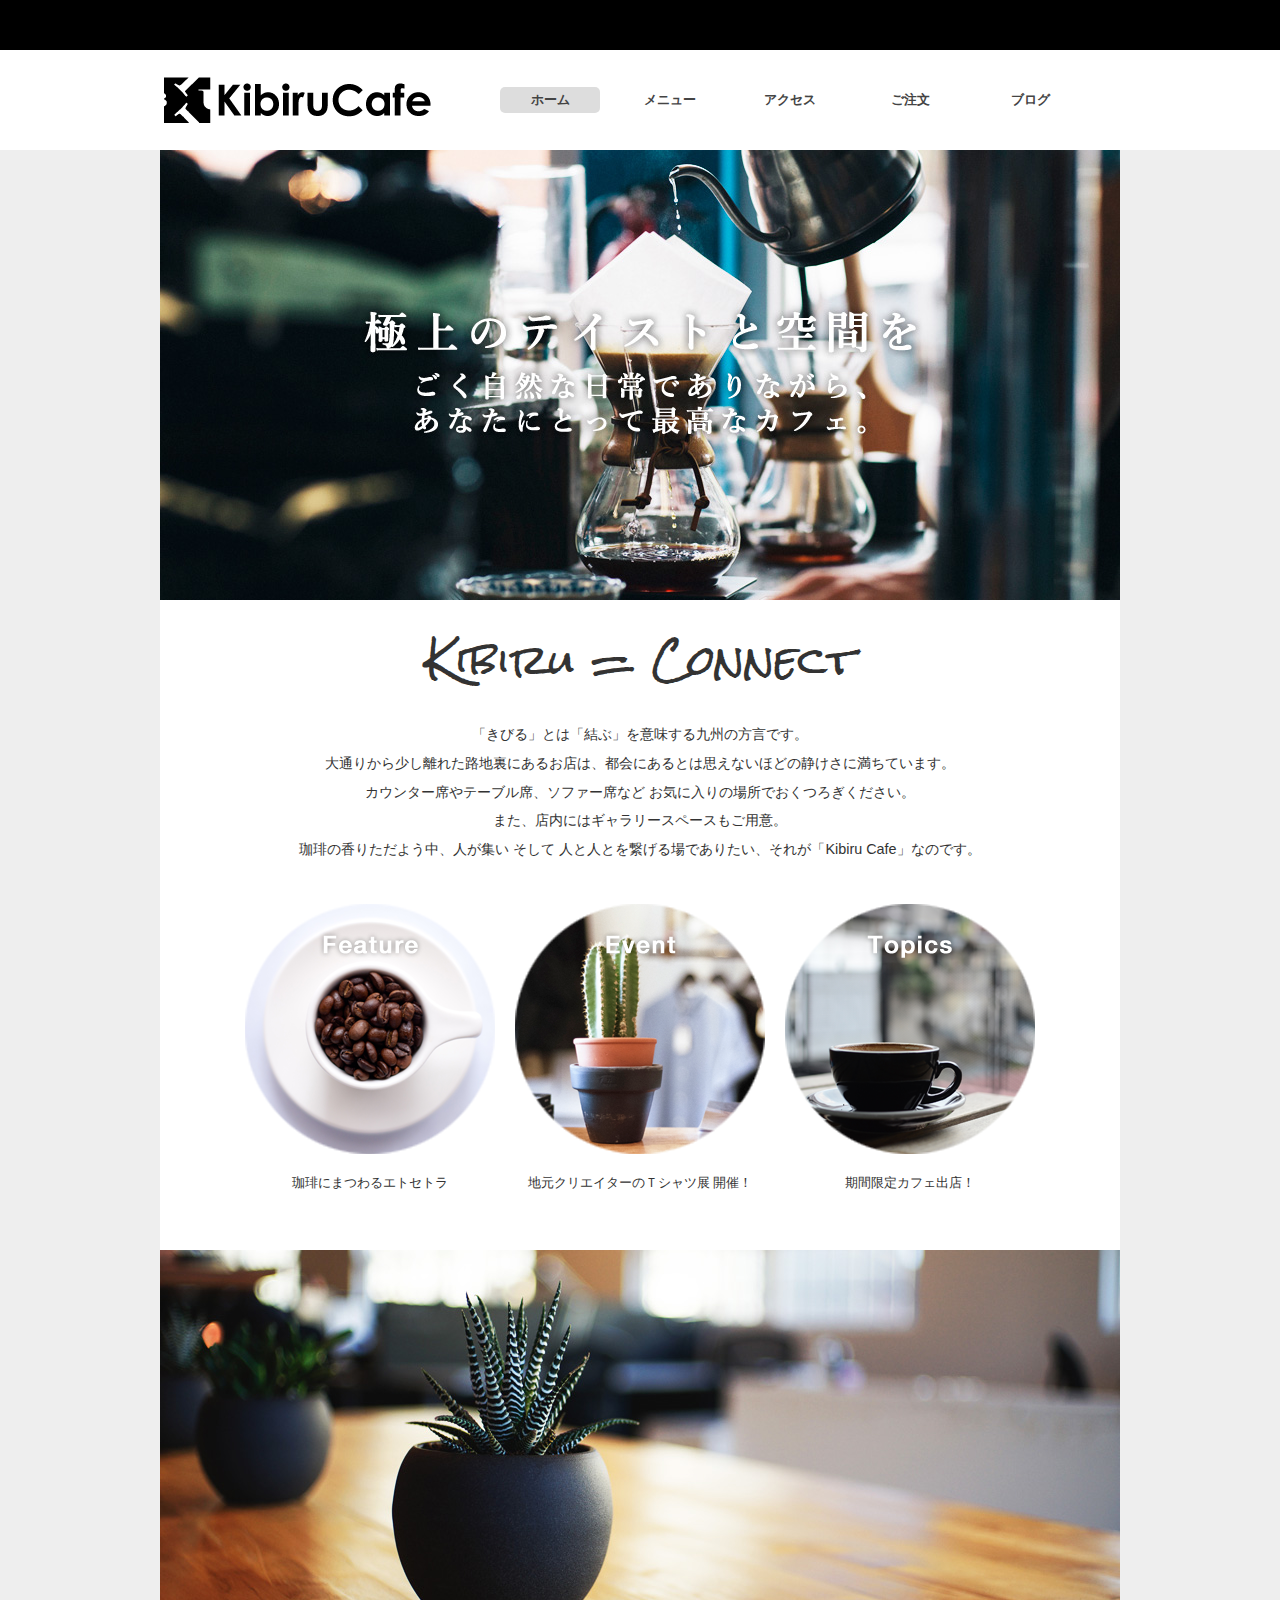
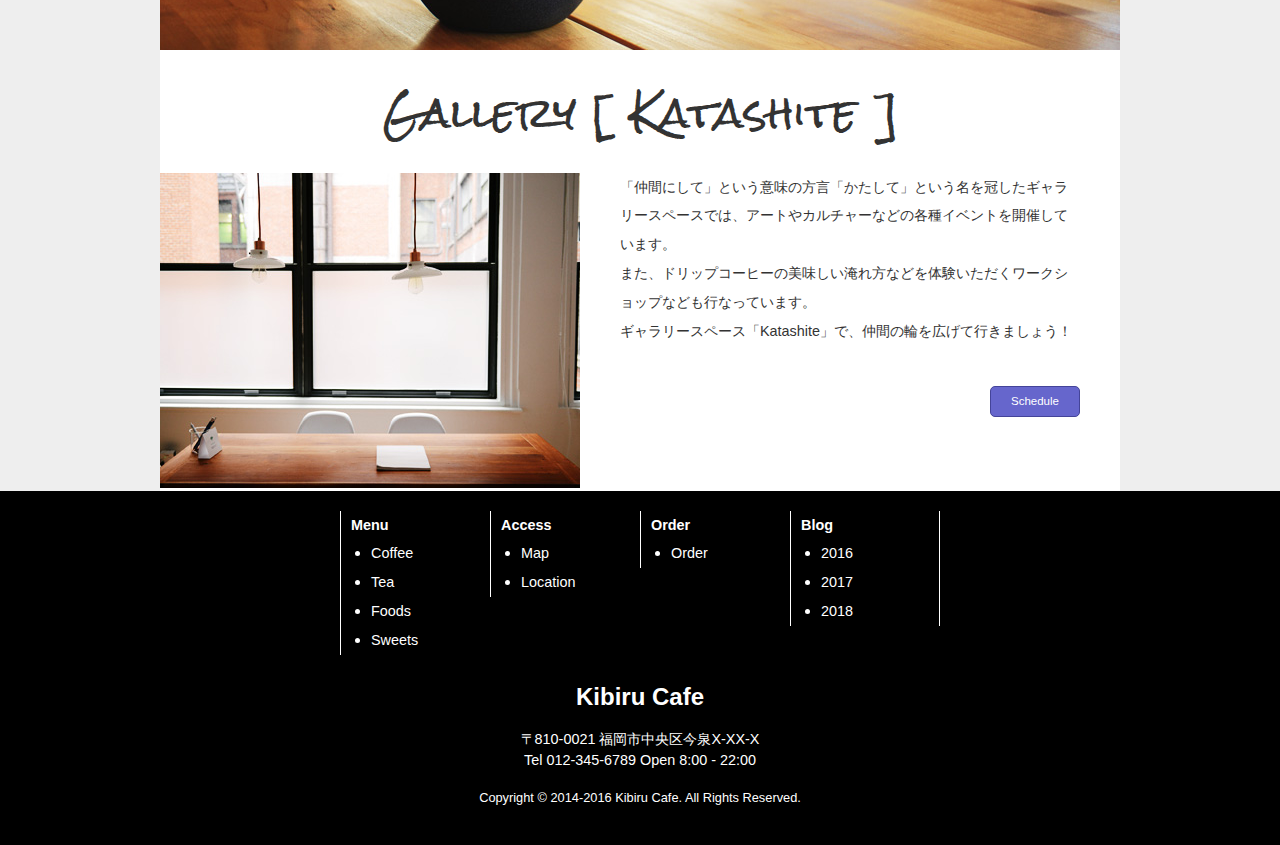
<file: EMMET/index.html>
<!DOCTYPE html>
<html lang="ja">
<head>
    <meta charset="UTF-8">
    <meta name="description" content="珈琲の香りただよう中、人が集い そして 人と人とを繋げる場である「Kibiru Cafe」のWebサイトです。">
    <meta name="viewport" content="width=device-width, initial-scale=1.0">
    <meta name="keywords" content="Kibiru Cafe,キビル・カフェ,サードウェーブ,ギャラリースペース">
    <meta http-equiv="X-UA-Compatible" content="ie=edge">
    <title>Kibiru Cafe</title>
    <link rel="stylesheet" href="Emmet_sozai_data/htdocs_start/css/reset.css">
    <link rel="stylesheet" href="Emmet_sozai_data/htdocs_start/css/style.css">
    <link rel="stylesheet" href="https://fonts.googleapis.com/css?family=Rock+Salt">
</head>
<body>
    <header>
        <!-- サイトタイトル -->
        <div id="headerWrap" class="clearfix">
            <h1><img src="Emmet_sozai_data/htdocs_start/img/logo.png" width="280" height="70" alt="Kibiru Cafe"></h1>
            <!-- サイトタイトル/end -->
    
            <nav>
                <!-- グローバルナビゲーション -->
                <ul id="gNav">
                    <li><a href="#" class="current">ホーム</a></li>
                    <li><a href="#">メニュー</a></li>
                    <li><a href="#">アクセス</a></li>
                    <li><a href="#">ご注文</a></li>
                    <li><a href="#">ブログ</a></li>
                </ul>
                <!-- グローバルナビゲーション/end -->
            </nav>
        </div>

    </header>

    <dib id="billboard">
            <!-- メインイメージ -->
            <p id="mainImg"><img src="Emmet_sozai_data/htdocs_start/img/photo01.jpg" width="960" height="450" alt="極上のテイストと空間を ごく自然な日常でありながら、あなたにとって最高なカフェ。"><p/>  
            <!-- メインイメージ/end -->

        <div id="contents">
            <h2>Kibiru = Connect</h2>
                <!-- welcomeメッセージ -->
                <div id="message">
                    <p>「きびる」とは「結ぶ」を意味する九州の方言です。</p>
                    <p>大通りから少し離れた路地裏にあるお店は、都会にあるとは思えないほどの静けさに満ちています。</p>
                    <p>カウンター席やテーブル席、ソファー席など お気に入りの場所でおくつろぎください。</p>
                    <p>また、店内にはギャラリースペースもご用意。</p>
                    <p>珈琲の香りただよう中、人が集い そして 人と人とを繋げる場でありたい、それが「Kibiru Cafe」なのです。</p>
                </div>
                <!-- welcomeメッセージ/end -->

                <!-- レコメンドコンテンツ -->
                <div id="recomend" class="clearfix">
                    <div class="recommendBox mRight20">
                        <h3><a href="#"><img src="Emmet_sozai_data/htdocs_start/img/photo04.png" width="250" height="250" alt="Feature"></a></h3>
                        <p>珈琲にまつわるエトセトラ</p>
                    </div>
                    <div class="recommendBox mRight20">
                        <h3><a href="#"><img src="Emmet_sozai_data/htdocs_start/img/photo05.png" widht="250" height="250" alt="Event"></a></h3>
                        <p>地元クリエイターのＴシャツ展 開催！</p>
                    </div>
                    <div class="recommendBox">
                        <h3><a href="#"><img src="Emmet_sozai_data/htdocs_start/img/photo06.png" width="250" height="250" alt="Topics"></a></h3>
                        <p>期間限定カフェ出店！</p>
                    </div>
                </div>
                <!-- レコメンドコンテンツ/end -->

                <p id="cafeImg"><img src="Emmet_sozai_data/htdocs_start/img/photo07.jpg" widht="960" height="400" alt="Kibiru Cafeの店内イメージ"></p>

                <!-- ギャラリーベース -->
                
                <h2>Gallery &#91; Katashite &#93;</h2>
                    <p id="galleryImg"><img src="Emmet_sozai_data/htdocs_start/img/photo08.jpg" width="420" height="315" alt="Gallery katashiteのイメージ"></p>
                <div id="galleryData" class="clearfix">
                    <p>「仲間にして」という意味の方言「かたして」という名を冠したギャラリースペースでは、アートやカルチャーなどの各種イベントを開催しています。</p>
                    <p>また、ドリップコーヒーの美味しい淹れ方などを体験いただくワークショップなども行なっています。</p>
                    <p>ギャラリースペース「Katashite」で、仲間の輪を広げて行きましょう！</p>
                    <p id="sBtn"><a href="#">Schedule</a></p>
                </div>
                
                <!-- ギャラリーベース/end   -->

                
            </div>
            
        </dib>
        
        <footer>
            <!-- サイトマップ -->
            <ul id="sitemap" class="clearfix">
                <li id="list01">
                    <dl>
                        <dt>Menu</dt>
                            <dd>
                                <ul class="sublist">
                                    <li><a href="#">Coffee</a></li>
                                    <li><a href="#">Tea</a></li>
                                    <li><a href="#">Foods</a></li>
                                    <li><a href="#">Sweets</a></li>
                                </ul>
                            </dd>
                    </dl>
                </li>
                <li id="list02">
                    <dl>
                        <dt>Access</dt>
                            <dd>
                                <ul class="sublist">
                                    <li><a href="#">Map</a></li>
                                    <li><a href="#">Location</a></li>
                                </ul>
                            </dd>
                    </dl>
                </li>
                <li id="list03">
                    <dl>
                        <dt>Order</dt>
                            <dd>
                                <ul class="sublist">
                                    <li><a href="#">Order</a></li>
                                </ul>
                            </dd>
                    </dl>
                </li>
                <li id="list04">
                    <dl>
                        <dt>Blog</dt>
                            <dd>
                                <ul class="sublist">
                                    <li><a href="#">2016</a></li>
                                    <li><a href="#">2017</a></li>
                                    <li><a href="#">2018</a></li>
                                </ul>
                            </dd>
                    </dl>
                </li>
            </ul>
            <!-- サイトマップ/end -->

            <!-- 店舗情報 -->
            <h4>Kibiru Cafe</h4>
            
            <p id="add">〒810-0021 福岡市中央区今泉X-XX-X <br>
                Tel 012-345-6789 Open 8:00 - 22:00</p>
            <!-- 店舗情報/end -->
            
            <!-- コピーライト -->
            <p id="copyright"><small>Copyright &#169 2014-2016 Kibiru Cafe. All Rights Reserved.</small></p>
            <!-- コピーライト/end -->
        </footer>
</body>
</html>
</file>
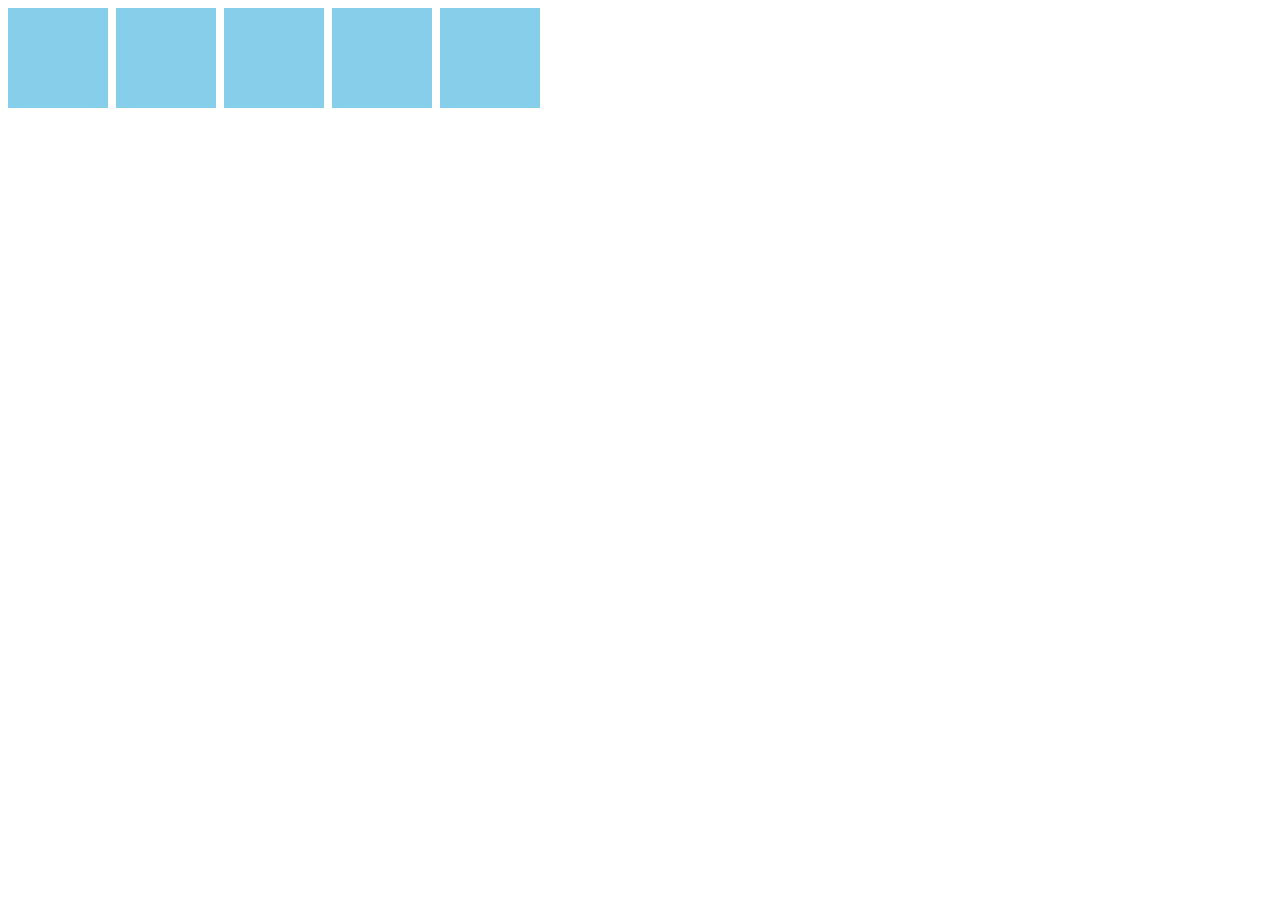
<file: JavaScript/index.html>
<!DOCTYPE html>
<html lang="ja">
<head>
  <meta charset="utf-8">
  <title>JavaScript Practice</title>
  <style>
    body {
      display: flex;
      flex-wrap: wrap;
    }
    .box {
      width: 100px;
      height: 100px;
      background: skyblue;
      cursor: pointer;
      transition: 0.8s;
      margin: 0 8px 8px 0;
      text-align: center;
      line-height: 100px;
    }
    .win {
      background: pink;
      border-radius: 50%;
      transform: rotate(360deg);
    }

    .lose {
      transform: scale(0.9);
    }
    </style>
</head>
<body>



  <script>
    `use strict`;

    const num = 5;
    const winner = Math.floor(Math.random() * num);
    for (let i = 0; i < num; i ++) {
      const div = document.createElement('div');
    div.classList.add('box');
  if (i === winner) {
    div.dataset.result = 'win'
  }else{
    div.dataset.result = 'lose'
  }
  div
    div.addEventListener('click', function() {
      if(div.dataset.result ==='win'){
        div.textContent ='Win!';
        div.classList.add('win');
      }else{
        div.textContent ='Lose!';
        div.classList.add('lose');
      }
  });

  document.body.appendChild(div);
}
    </script>
  </body>
  </html>
</file>
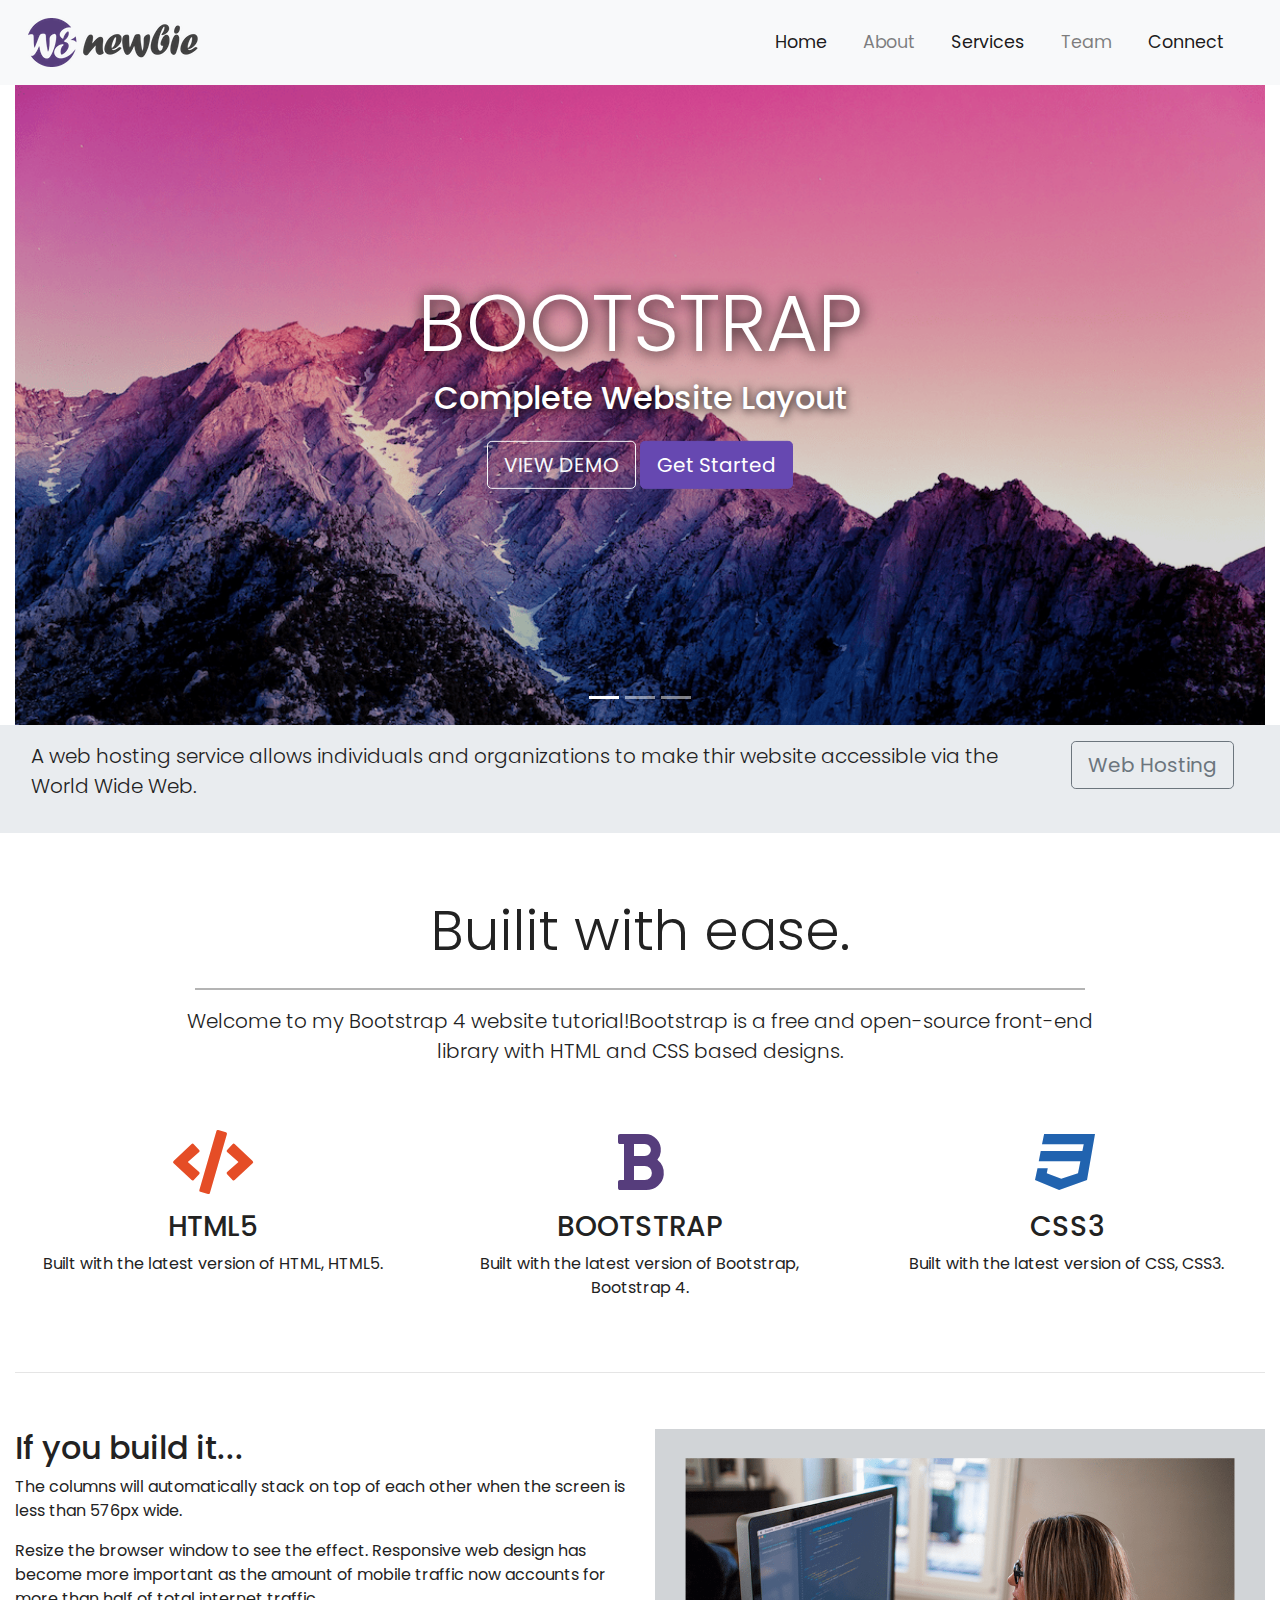
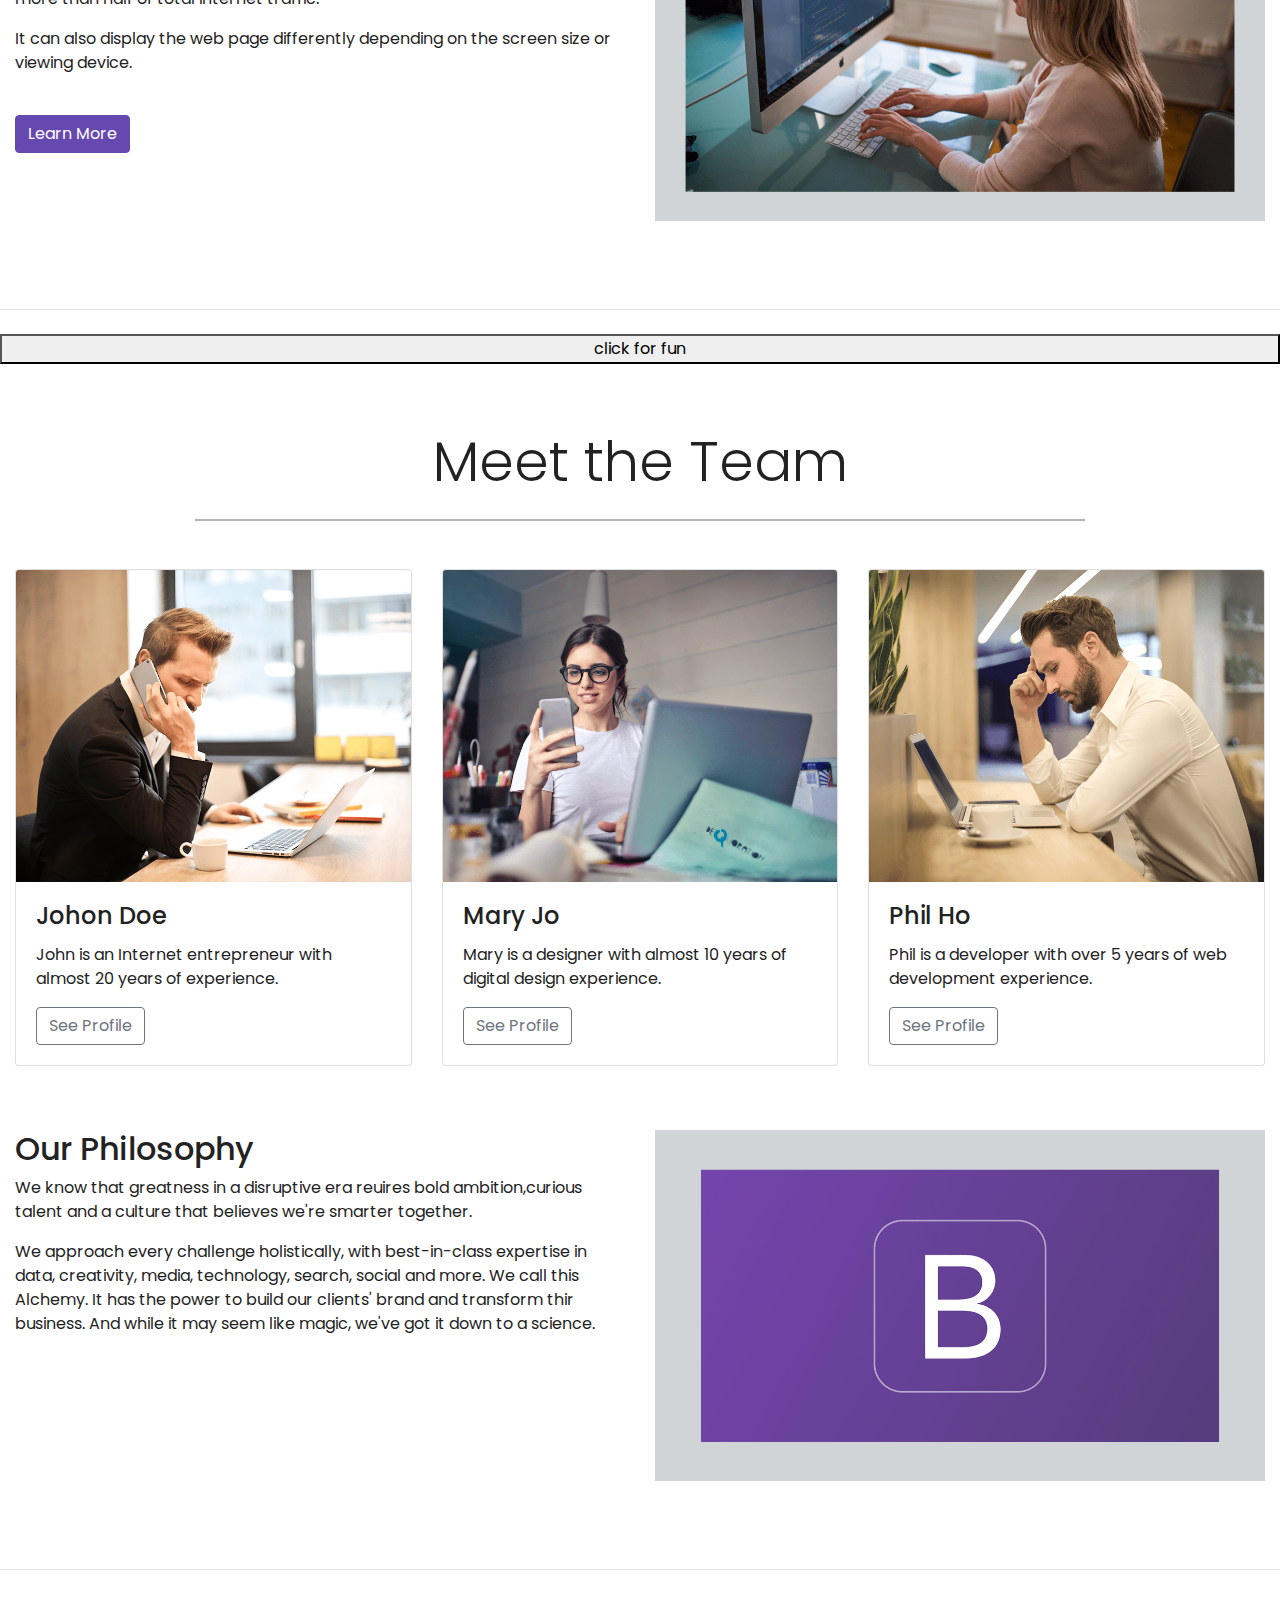
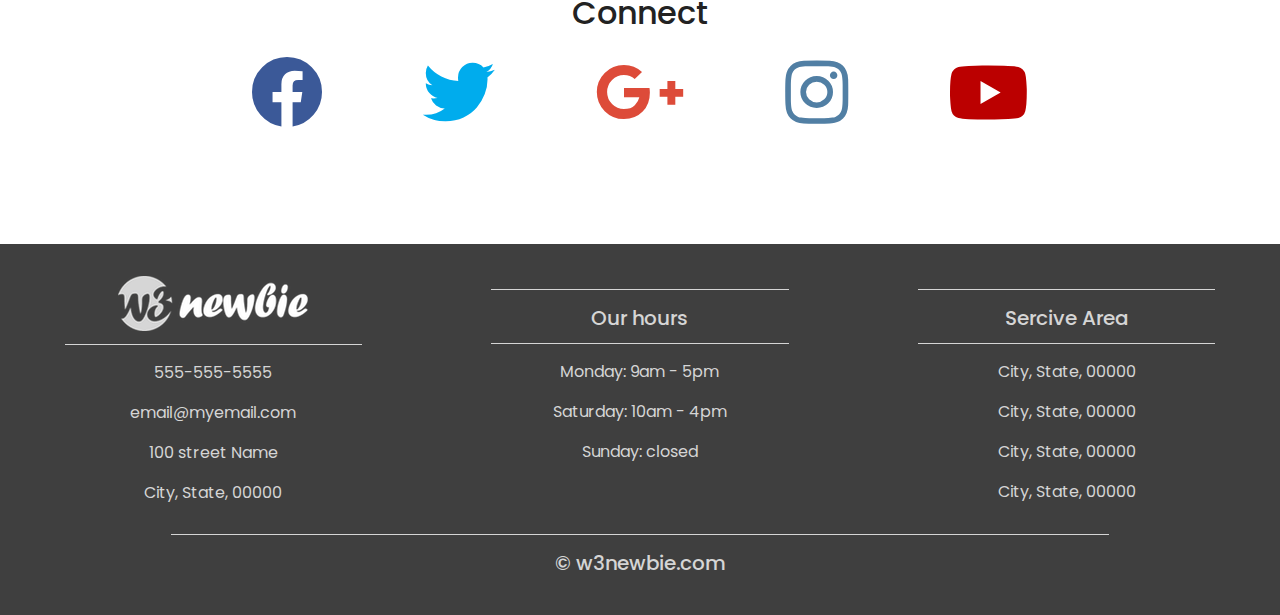
<file: HTML/Bootstrap4#30day/index.html>
<!DOCTYPE html>
<html lang="ja">
<head>
    <meta charset="UTF-8">
    <meta name="viewport" content="width=device-width, initial-scale=1.0">
    <title>Complete Bootstrap 4 Website Layout</title>
    <link rel="stylesheet" href="https://stackpath.bootstrapcdn.com/bootstrap/4.3.1/css/bootstrap.min.css" integrity="sha384-ggOyR0iXCbMQv3Xipma34MD+dH/1fQ784/j6cY/iJTQUOhcWr7x9JvoRxT2MZw1T" crossorigin="anonymous">
    <script src="https://code.jquery.com/jquery-3.3.1.slim.min.js" integrity="sha384-q8i/X+965DzO0rT7abK41JStQIAqVgRVzpbzo5smXKp4YfRvH+8abtTE1Pi6jizo" crossorigin="anonymous"></script>
    <script src="https://cdnjs.cloudflare.com/ajax/libs/popper.js/1.14.7/umd/popper.min.js" integrity="sha384-UO2eT0CpHqdSJQ6hJty5KVphtPhzWj9WO1clHTMGa3JDZwrnQq4sF86dIHNDz0W1" crossorigin="anonymous"></script>
    <script src="https://stackpath.bootstrapcdn.com/bootstrap/4.3.1/js/bootstrap.min.js" integrity="sha384-JjSmVgyd0p3pXB1rRibZUAYoIIy6OrQ6VrjIEaFf/nJGzIxFDsf4x0xIM+B07jRM" crossorigin="anonymous"></script>
    <link href="https://use.fontawesome.com/releases/v5.6.1/css/all.css" rel="stylesheet">
    <link rel="stylesheet" href="styles.css">
    
    <meta http-equiv="X-UA-Compatible" content="ie=edge">
</head>
<body>
    <!-- Navigation -->
    <nav class="navbar navbar-expand-md navbar-light bg-light sticky-top">
        <div class="container-fluid">
            <a class="navbar-brand" href="#"><img src="img/logo.png"></a>
            <button class="navbar-toggler" type="button" data-toggle="collapse" data-target="#navbarResponsive">
                <span class="navbar-toggler-icon"></span>
            </button>
       
            <div class="collapse navbar-collapse" id="navbarResponsive">
                <ul class="navbar-nav ml-auto">
                    <li class="nav-item active">
                        <a href="#" class="nav-link">Home</a>
                    </li>
                    <li class="nav-item">
                        <a href="#" class="nav-link">About</a>
                    </li>
                    <li class="nav-item active">
                        <a href="#" class="nav-link">Services</a>
                    </li>
                    <li class="nav-item">
                        <a href="#" class="nav-link">Team</a>
                    </li>
                    <li class="nav-item active">
                        <a href="#" class="nav-link">Connect</a>
                    </li>
                    
                </ul>
            </div>
        </div>
    </nav>
    <!-- Image Slider -->
    <div id="slides" class="carousel slide container-fluid" data-ride="carousel">
            <ul class="carousel-indicators">
                <li data-target="#slides" data-slide-to="0" class="active"></li>
                <li data-target="#slides" data-slide-to="1"></li>
                <li data-target="#slides" data-slide-to="2"></li>
            </ul>
            <div class="carousel-inner">
                <div class="carousel-item active">
                    <img src="img/background.png">
                        <div class="carousel-caption">
                            <h1 class="display-2">Bootstrap</h1>
                            <h3>Complete Website Layout</h3>
                            <button type="button" class="btn btn-outline-light btn-lg">VIEW DEMO</button>
                            <button type="button" class="btn btn-primary btn-lg">Get Started</button>
                        </div>
                </div>
                <div class="carousel-item">
                    <img src="img/background2.png">
                </div>
                <div class="carousel-item">
                    <img src="img/background3.png">
                </div>
            </div>
    </div>
    <!-- Jumbotron -->
    <div class="container-fluid">
    <div class="row jumbotron">
        <div class="col-xs-12 col-sm-12 col-md-9  col-lg-9 col-xl-10">
            <p class="lead">A web hosting service allows individuals and organizations to make thir website accessible via the World Wide Web.</p>
        </div>
        <div class="col-xs-12 col-sm-12 col-md-3 col-lg-3 col-xl-2">
            <a href="#"><button type="button" class="btn btn-outline-secondary btn-lg">Web Hosting</button></a>

        </div>
    </div>
    </div>
    <!-- Welcome Section -->
    <div class="container-fluid padding">
    <div class="row welcome text-center">
        <div class="col-12">
            <h1 class="display-4">Builit with ease.</h1>
        </div>
        <hr>
        <div class="col-12">
            <p class="lead">Welcome to my Bootstrap 4 website tutorial!Bootstrap is a free and open-source front-end library with HTML and CSS based designs.</p>
        </div>

    </div>

    </div>
    <!-- Three Column Section -->
    <div class="container-fluid padding">
    <div class="row text-center padding">
        <div class="col-xs-12 colsm-6 col-md-4">
            <i class="fas fa-code"></i>
            <h3>HTML5</h3>
            <p>Built with the latest version of HTML, HTML5.</p>
        </div>
        <div class="col-xs-12 col-sm-6 col-md-4">
            <i class="fas fa-bold"></i>
            <h3>BOOTSTRAP</h3>
            <p>Built with the latest version of Bootstrap, Bootstrap 4.</p>
        </div>
        <div class="col-sm-12 col-md-4">
            <i class="fab fa-css3"></i>
            <h3>CSS3</h3>
            <p>Built with the latest version of CSS, CSS3.</p>
        </div>
    </div>
    <hr class="my-4">

    </div>
    <!-- Two Column Section -->
        <div class="container-fluid padding">
        <div class="row padding">
            <div class="col-lg-6">
                <h2>If you build it...</h2>
                <p>The columns will automatically stack on top of each other when the screen is less than 576px wide.</p>
                <p>Resize the browser window to see the effect. Responsive web design has become more important as the amount of mobile traffic now accounts for more than half of total internet traffic.</p>
                <p>It can also display the web page differently depending on the screen size or viewing device.</p>
                <br>
                <a href="#" class="btn btn-primary">Learn More</a>
            </div>
            <div class="col-lg-6">
                <img src="img/desk.png" class="img-fluid">
            </div>
        </div>
        </div>
        <hr class="my-4">
    <!-- Fixed background -->
    <figure>
        <div class="fixed-wrap">
            <div id="fixed">

            </div>
        </div>
    </figure>
    <!-- Emoji Section -->
    <button class="fun" data-toggle="collapse" data-target="#emoji">click for fun</button>
    <div id="emoji" class="collapse">
        <div class="container-fluid padding">
            <div class="row text-center">
                <div class="col-sm-6 col-md-3">
                    <img src="img/gif/panda.gif"  class="gif">
                </div>
                <div class="col-sm-6 col-md-3">
                    <img src="img/gif/poo.gif"  class="gif">
                </div>
                <div class="col-sm-6 col-md-3">
                    <img src="img/gif/unicorn.gif"  class="gif">
                </div>
                <div class="col-sm-6 col-md-3">
                    <img src="img/gif/chicken.gif" class="gif">
                </div>
            </div>
        </div>
    </div>
    <!-- Meet the team -->
    <div class="container-fluid padding">
    <div class="row welcome text-center">
        <div class="col-12">
            <h1 class="display-4">Meet the Team</h1>
        </div>
        <hr>
    </div>
    </div>
    <!-- Cards -->
    <div class="container-fluid padding">
    <div class="row padding">
        <div class="col-md-4">
            <div class="card">
                <img src="img/team1.png"  class="card-img-top">
                <div class="card-body">
                    <h4 class="card-title">Johon Doe</h4>
                    <p class="card-text">John is an Internet entrepreneur with almost 20 years of experience.</p>
                    <a href="#" class="btn btn-outline-secondary">See Profile</a>
                </div>
            </div>
        </div>

        <div class="col-md-4">
            <div class="card">
                <img src="img/team2.png"  class="card-img-top">
                <div class="card-body">
                    <h4 class="card-title">Mary Jo</h4>
                    <p class="card-text">Mary is a designer with almost 10 years of  digital design experience.</p>
                    <a href="#" class="btn btn-outline-secondary">See Profile</a>
                </div>
            </div>
        </div>

        <div class="col-md-4">
            <div class="card">
                <img src="img/team3.png"  class="card-img-top">
                <div class="card-body">
                    <h4 class="card-title">Phil Ho</h4>
                    <p class="card-text">Phil is a developer with over 5 years of web development experience.</p>
                    <a href="#" class="btn btn-outline-secondary">See Profile</a>
                </div>
            </div>
        </div>

    </div>
    </div>
    <!-- Two Column Section -->
    <div class="container-fluid padding">
            <div class="row padding">
                <div class="col-lg-6">
                    <h2>Our Philosophy</h2>
                    <p>We know that greatness in a disruptive era reuires bold ambition,curious talent and a culture that believes we're smarter together.</p>
                    <p>We approach every challenge holistically, with best-in-class expertise in data, creativity, media, technology, search, social and more. We call this Alchemy. It has the power to build our clients' brand and transform thir business. And while it may seem like magic, we've got it down to a science.</p>
                    <br>
                    </div>
                <div class="col-lg-6">
                    <img src="img/bootstrap2.png" class="img-fluid">
                </div>
            </div>
            </div>
            <hr class="my-4">
    <!-- Connect -->
    <div class="container-fluid padding">
    <div class="row text-center padding">
        <div class="col-12">
            <h2>Connect</h2>
            <div class="col-12 social padding">
                <a href="#"><i class="fab fa-facebook"></i></a>
                <a href="#"><i class="fab fa-twitter"></i></a>
                <a href="#"><i class="fab fa-google-plus-g"></i></a>
                <a href="#"><i class="fab fa-instagram"></i></a>
                <a href="#"><i class="fab fa-youtube"></i></a>
            </div>
        </div>
    </div>
    </div>
    <!-- Footer -->
    <footer>
        <div class="container-fluid padding">
            <div class="row text-center">
                <div class="col-md-4">
                    <img src="img/w3newbie.png">
                    <hr class="light">
                    <p>555-555-5555</p>
                    <p>email@myemail.com</p>
                    <p>100 street Name</p>
                    <p>City, State, 00000</p>
                </div>
                <div class="col-md-4">
                    <hr class="light">
                    <h5>Our hours</h5>
                    <hr class="light">
                    <p>Monday: 9am - 5pm</p>
                    <p>Saturday: 10am - 4pm</p>
                    <p>Sunday: closed</p>
                </div>
                <div class="col-md-4">
                    <hr class="light">
                    <h5>Sercive Area</h5>
                    <hr class="light">
                    <p>City, State, 00000</p>
                    <p>City, State, 00000</p>
                    <p>City, State, 00000</p>
                    <p>City, State, 00000</p>
                </div>
                <div class="col-12">
                    <hr class="light-100">
                    <h5>&copy; w3newbie.com</h5>

                </div>
            </div>
        </div>
    </footer>
    
</body>
</html>
</file>
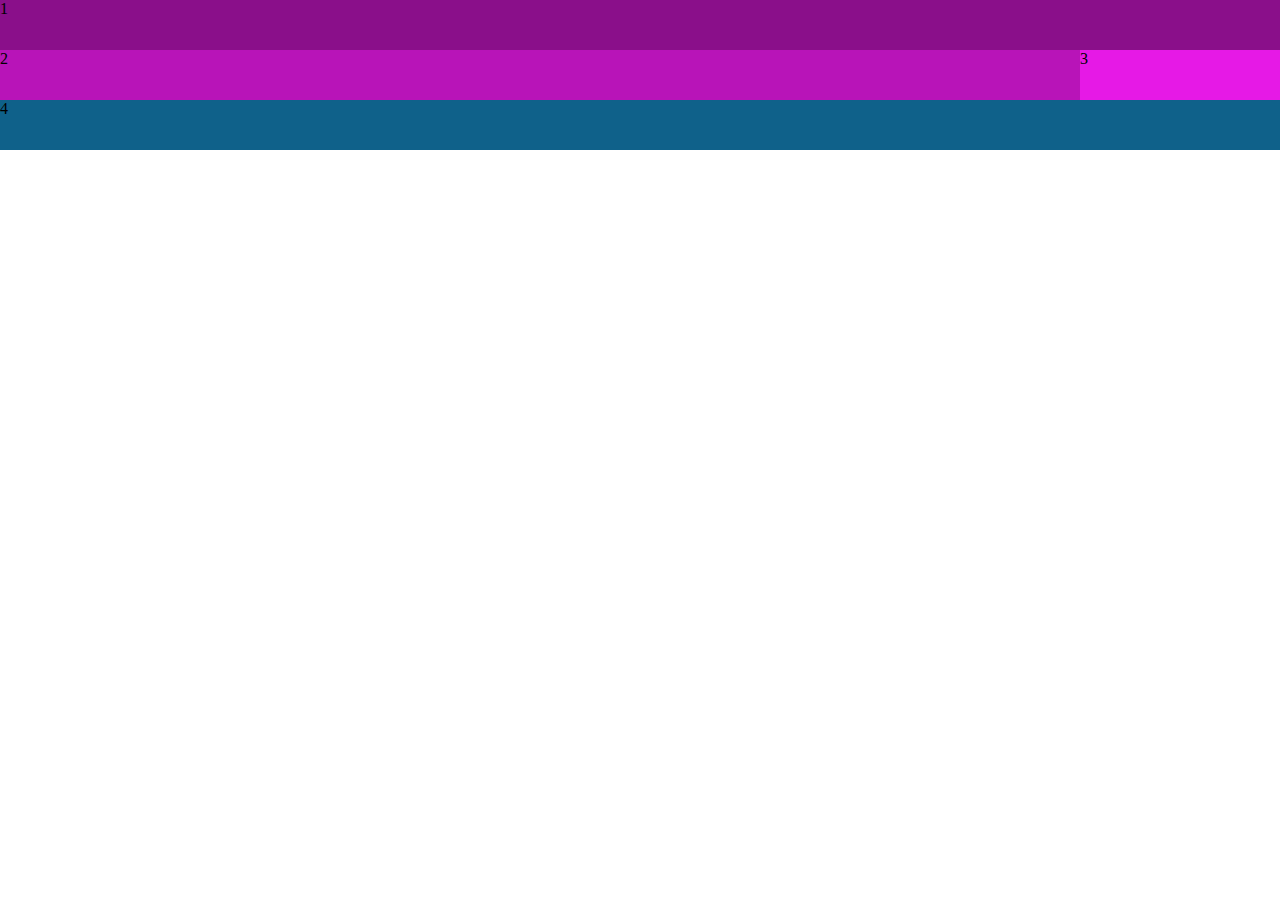
<file: HTML/GridLayout/index.html>
<!DOCTYPE html>
<html lang="ja">
<head>
    <meta charset="UTF-8">
    <meta name="viewport" content="width=device-width, initial-scale=1.0">
    <meta http-equiv="X-UA-Compatible" content="ie=edge">
    <title>CSS Grid Layout</title>
    <link rel="stylesheet" href="styles.css">
</head>

<body>
    <div class="container">
        <div class="item1">1</div>
        <div class="item2">2</div>
        <div class="item3">3</div>
        <div class="item4">4</div>
        <!-- <div class="item5">5</div>
        <div class="item6">6</div>
        <div class="item7">7</div>
        <div class="item8">8</div>
        <div class="item9">9</div> -->
    </div>    
</body>
</html>
</file>
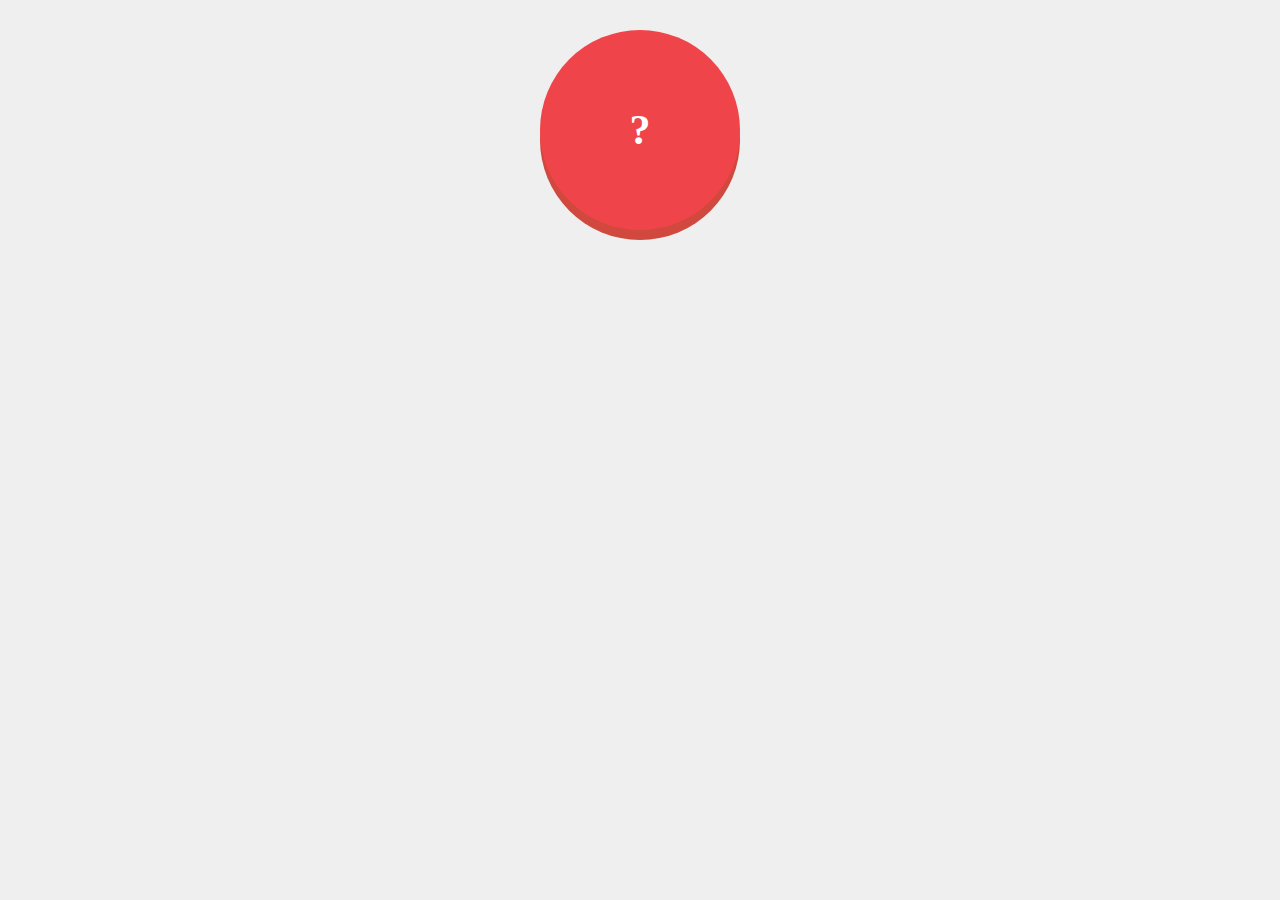
<file: JavaScript/Omikuji/index.html>
<!DOCTYPE html>
<html lang="ja">
<head>
    <meta charset="UTF-8">
    <meta name="viewport" content="width=device-width, initial-scale=1.0">
    <meta http-equiv="X-UA-Compatible" content="ie=edge">
    <link rel="stylesheet" href="CSS/styles.css">
    <title>おみくじ</title>
</head>
<body>
    <div id="btn">?</div>   
    <script src="js/main.js"></script>
</body>
</html>
</file>
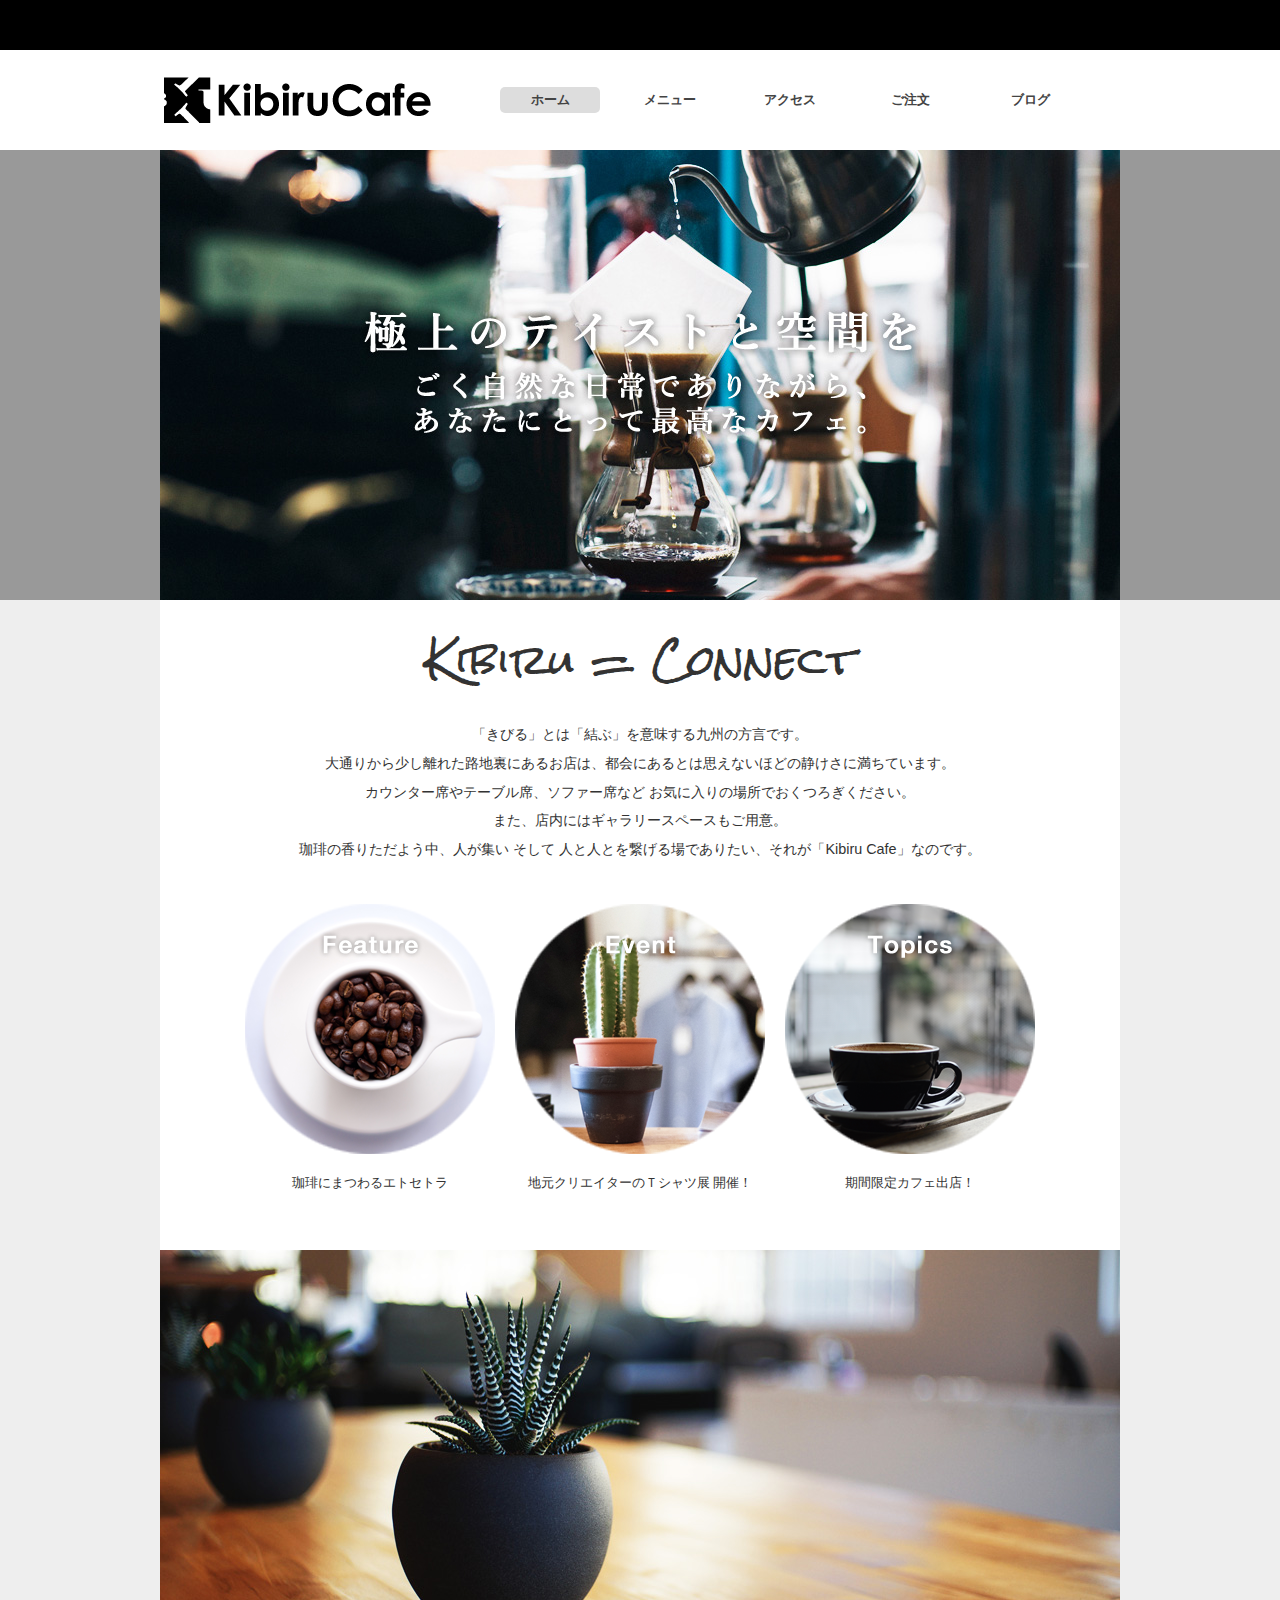
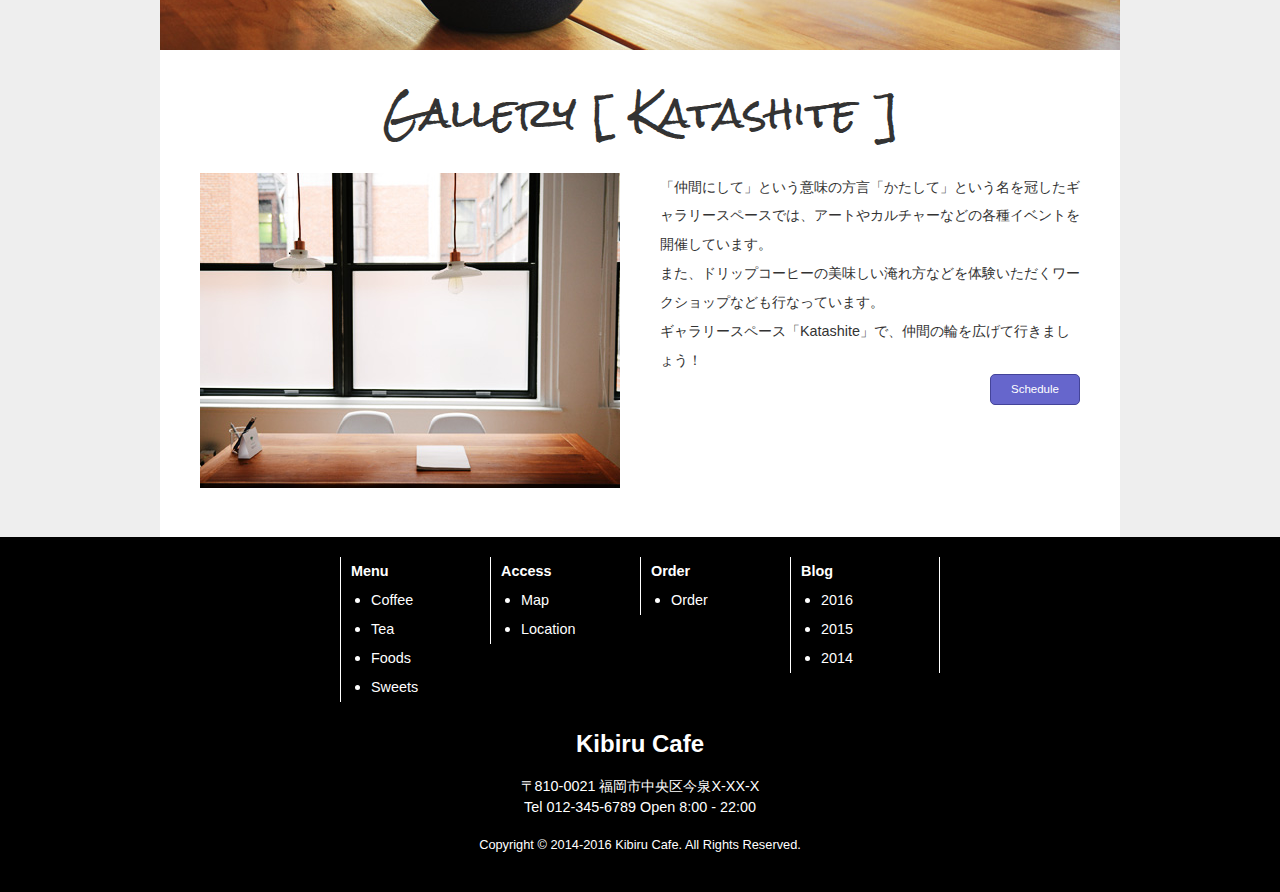
<file: EMMET/Emmet_sozai_data/htdocs_fin/index.html>
<!DOCTYPE html>
<html lang="ja">
<head>
  <meta charset="UTF-8">
  <meta name="description" content="珈琲の香りただよう中、人が集い そして 人と人とを繋げる場である「Kibiru Cafe」のWebサイトです。">
  <meta name="keywords" content="Kibiru Cafe,キビル・カフェ,サードウェーブ,ギャラリースペース">
  <title>Kibiru Cafe</title>
  <link rel="stylesheet" href="css/reset.css">
  <link rel="stylesheet" href="css/style.css">
  <link rel="stylesheet" href="https://fonts.googleapis.com/css?family=Rock+Salt">
</head>
<body>
  
  <header>
    <div id="headerWrap" class="clearfix">
      <!-- サイトタイトル -->
      <h1><img src="img/logo.png" width="280" height="70" alt="Kibiru Cafe"></h1>
      <!-- サイトタイトル/end -->
      
      <nav>
        <!-- グローバルナビゲーション -->
        <ul id="gNav">
          <li><a href="#" class="current">ホーム</a></li>
          <li><a href="#">メニュー</a></li>
          <li><a href="#">アクセス</a></li>
          <li><a href="#">ご注文</a></li>
          <li><a href="#">ブログ</a></li>
        </ul>
        <!-- グローバルナビゲーション/end -->
      </nav>
    </div>
  </header>
  
  <div id="billboard">
    <!-- メインイメージ -->
    <p id="mainImg"><img src="img/photo01.jpg" width="960" height="450" alt="極上のテイストと空間を ごく自然な日常でありながら、あなたにとって最高なカフェ。"></p>
    <!-- メインイメージ/end -->
  </div>
  
  <div id="contents">
    <!-- Welcomeメッセージ -->
    <h2>Kibiru = Connect</h2>
    <div id="message">
      <p>「きびる」とは「結ぶ」を意味する九州の方言です。</p>
      <p>大通りから少し離れた路地裏にあるお店は、都会にあるとは思えないほどの静けさに満ちています。</p>
      <p>カウンター席やテーブル席、ソファー席など お気に入りの場所でおくつろぎください。</p>
      <p>また、店内にはギャラリースペースもご用意。</p>
      <p>珈琲の香りただよう中、人が集い そして 人と人とを繋げる場でありたい、それが「Kibiru Cafe」なのです。</p>
    </div>
    <!-- Welcomeメッセージ/end -->
    
    <!-- レコメンドコンテンツ -->
    <div id="recommend" class="clearfix">
      <div class="recommendBox mRight20">
        <h3><a href="#"><img src="img/photo04.png" width="250" height="250" alt="Feature"></a></h3>
        <p>珈琲にまつわるエトセトラ</p>
      </div>
      
      <div class="recommendBox mRight20">
        <h3><a href="#"><img src="img/photo05.png" width="250" height="250" alt="Event"></a></h3>
        <p>地元クリエイターのＴシャツ展 開催！</p>
      </div>
      
      <div class="recommendBox">
        <h3><a href="#"><img src="img/photo06.png" width="250" height="250" alt="Topics"></a></h3>
        <p>期間限定カフェ出店！</p>
      </div>
    </div>
    <!-- レコメンドコンテンツ/end -->
    
    <p id="cafeImg"><img src="img/photo07.jpg" width="960" height="400" alt="Kibiru Cafeの店内イメージ"></p>
    
    <!-- ギャラリースペース -->
    <h2>Gallery &#91; Katashite &#93;</h2>
    
    <div id="galleryData" class="clearfix">
      <p id="galleryImg"><img src="img/photo08.jpg" width="420" height="315" alt="Gallery Katashiteのイメージ"></p>
      <p>「仲間にして」という意味の方言「かたして」という名を冠したギャラリースペースでは、アートやカルチャーなどの各種イベントを開催しています。</p>
      <p>また、ドリップコーヒーの美味しい淹れ方などを体験いただくワークショップなども行なっています。</p>
      <p>ギャラリースペース「Katashite」で、仲間の輪を広げて行きましょう！</p>
      <p id="sBtn"><a href="#">Schedule</a></p>
    </div>
    <!-- ギャラリースペース/end -->
  </div>
  
  <footer>
    <!-- サイトマップ -->
    <ul id="sitemap" class="clearfix">
      <li id="list01">
        <dl>
          <dt>Menu</dt>
          <dd>
            <ul class="subList">
              <li><a href="#">Coffee</a></li>
              <li><a href="#">Tea</a></li>
              <li><a href="#">Foods</a></li>
              <li><a href="#">Sweets</a></li>
            </ul>
          </dd>
        </dl>
      </li>
      <li id="list02">
        <dl>
          <dt>Access</dt>
          <dd>
            <ul class="subList">
              <li><a href="#">Map</a></li>
              <li><a href="#">Location</a></li>
            </ul>
          </dd>
        </dl>
      </li>
      <li id="list03">
        <dl>
          <dt>Order</dt>
          <dd>
            <ul class="subList">
              <li><a href="#">Order</a></li>
            </ul>
          </dd>
        </dl>
      </li>
      <li id="list04">
        <dl>
          <dt>Blog</dt>
          <dd>
            <ul class="subList">
              <li><a href="#">2016</a></li>
              <li><a href="#">2015</a></li>
              <li><a href="#">2014</a></li>
            </ul>
          </dd>
        </dl>
      </li>
    </ul>
    <!-- サイトマップ/end -->
    
    <!-- 店舗情報 -->
    <h4>Kibiru Cafe</h4>
    
    <p id="add">〒810-0021 福岡市中央区今泉X-XX-X<br>
    Tel 012-345-6789 Open 8:00 - 22:00</p>
    <!-- 店舗情報/end -->
    
    <!-- コピーライト -->
    <p id="copyright"><small>Copyright &#169; 2014-2016 Kibiru Cafe. All Rights Reserved.</small></p>
    <!-- コピーライト/end -->
  </footer>
  
</body>
</html>
</file>
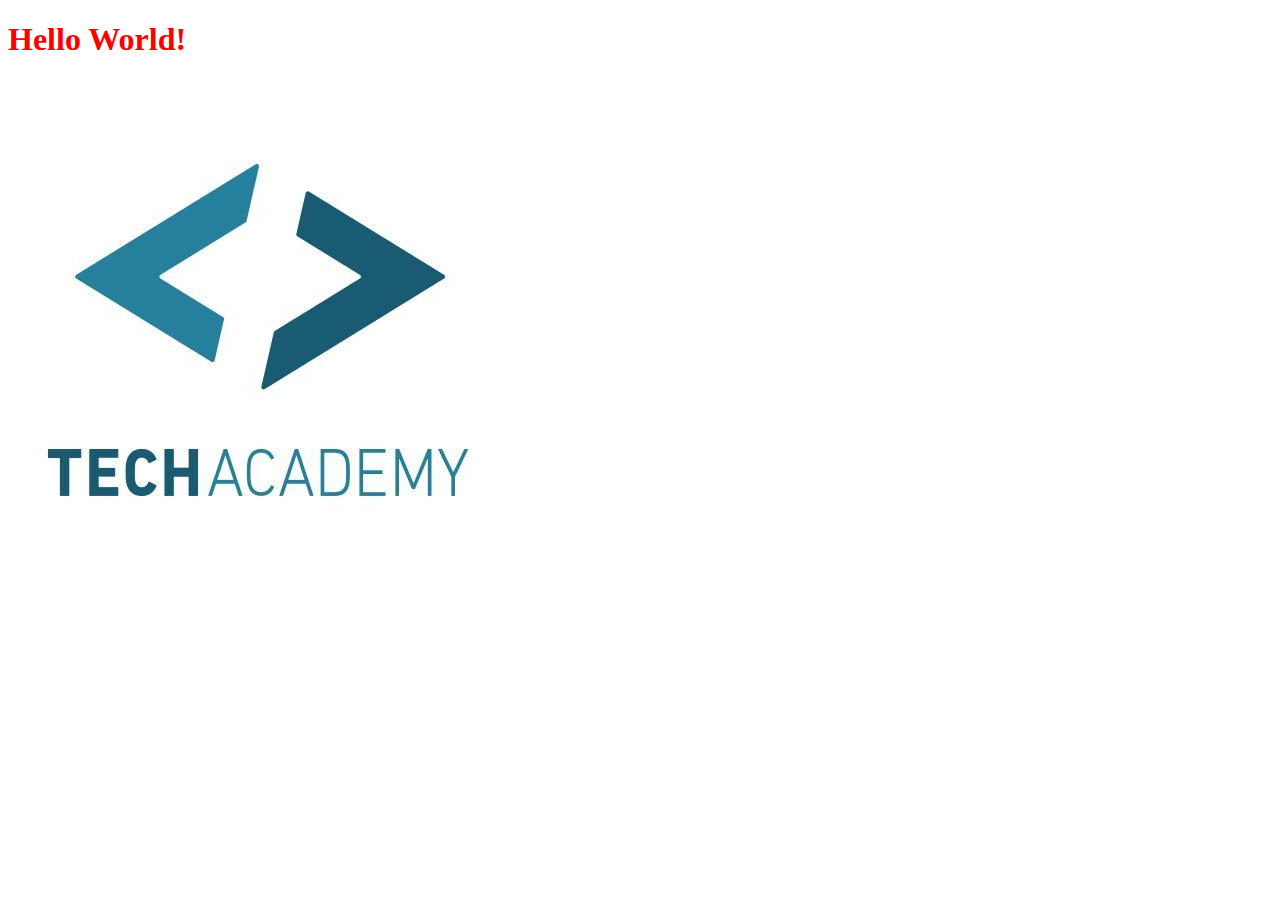
<file: HTML/30dayTrial/practice/index.html>
<!DOCTYPE html>
<html lang="en">
<head>
  <meta charset="UTF-8">
  <meta name="viewport" content="width=device-width, initial-scale=1.0">
  <meta http-equiv="X-UA-Compatible" content="ie=edge">
  <link rel="stylesheet" href="css/test.css">
  <title>Document</title>
  
</head>
<body>
  <h1>Hello World!</h1>
  <img src="img/TEST.jpeg" alt="TECH ACADEMY">

</body>
</html>
</file>
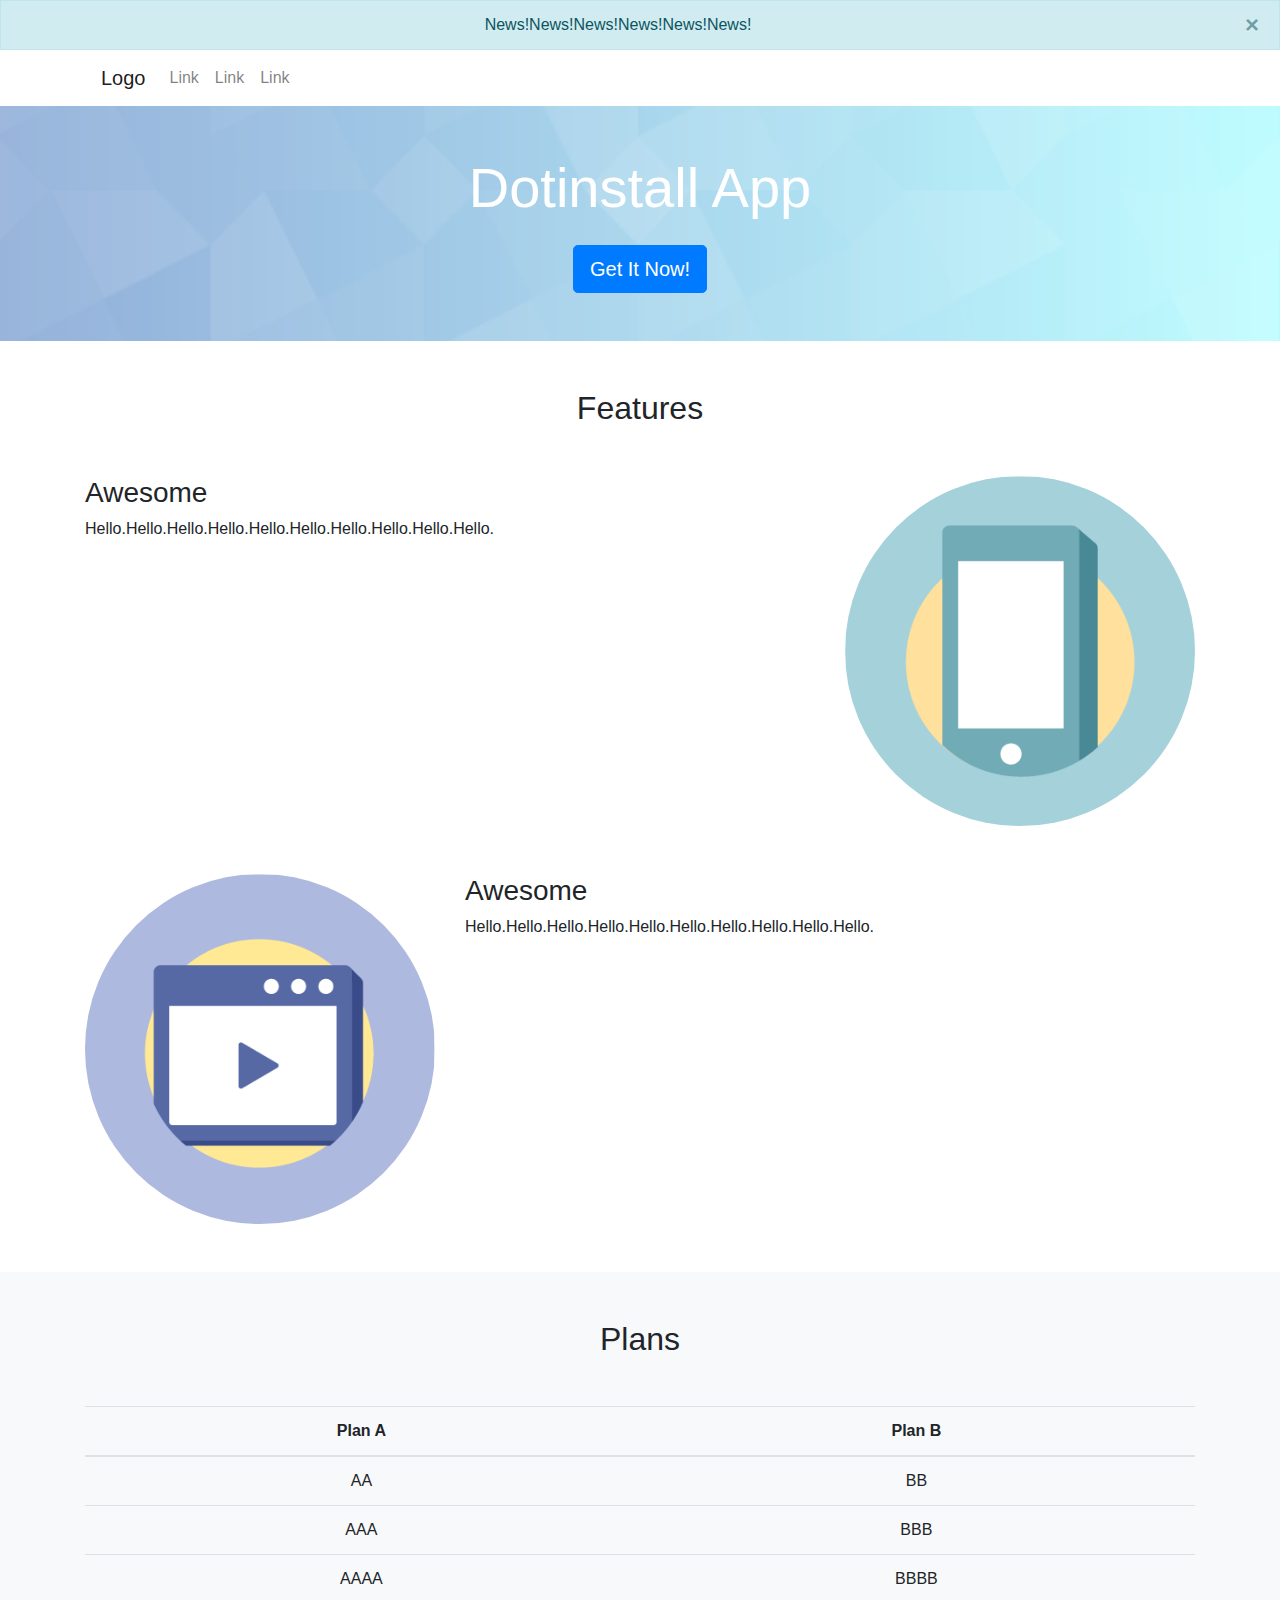
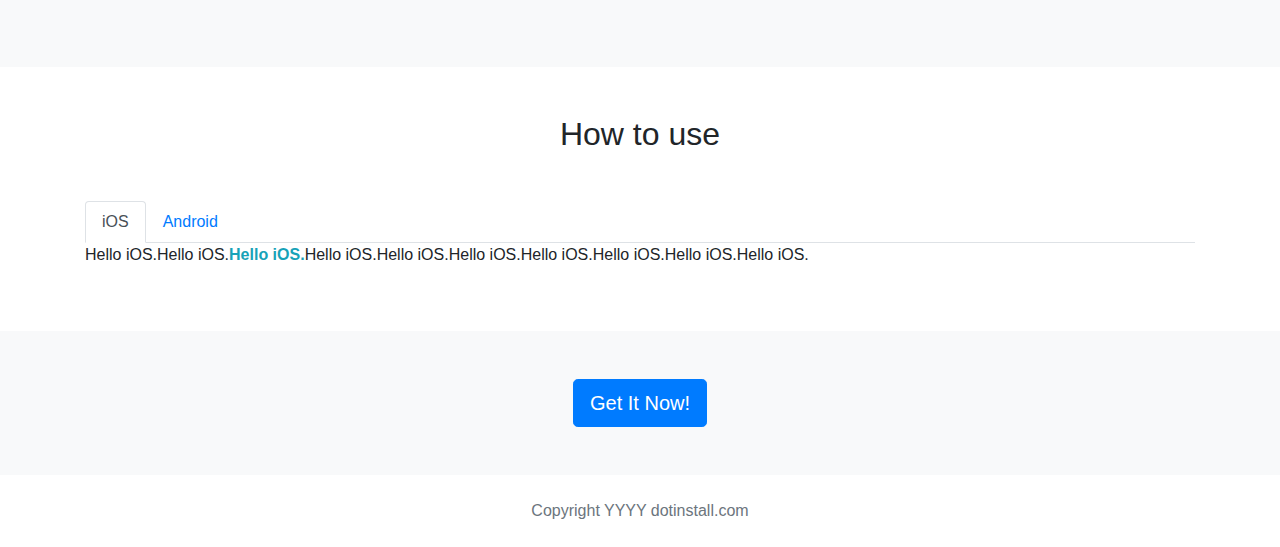
<file: HTML/Bootstrap4/lesson/index.html>
<!doctype html>
<html lang="en">
  <head>
    <!-- Required meta tags -->
    <meta charset="utf-8">
    <meta name="viewport" content="width=device-width, initial-scale=1, shrink-to-fit=no">

    <!-- Bootstrap CSS -->
    <link rel="stylesheet" href="https://stackpath.bootstrapcdn.com/bootstrap/4.3.1/css/bootstrap.min.css" integrity="sha384-ggOyR0iXCbMQv3Xipma34MD+dH/1fQ784/j6cY/iJTQUOhcWr7x9JvoRxT2MZw1T" crossorigin="anonymous">

    <title>Dotinstall App</title>
    <style>
        .cover {
            background:url(img/bg.png);
            background-size: cover;
        }
    </style>
  </head>
  <body>
    <header>
        <div class="alert alert-info text-center mb-0 rounded-0 alert-dismissible fade show">
            News!News!News!News!News!News!
            <button class="close" data-dismiss="alert">
            &times;
            </button>
        </div>
        <div class="container">
            <nav class="navbar navbar-expand-sm navbar-light">
                <a href="" class="navbar-brand">Logo</a>
                <button class="navbar-toggler" data-toggle="collapse" data-target="#menu">
                    <span class="navbar-toggler-icon"></span>
                </button>

                <div id="menu" class="collapse navbar-collapse">
                    <ul class="navbar-nav">
                        <li class="nav-item"><a href="" class="nav-link">Link</a></li>
                        <li class="nav-item"><a href="" class="nav-link">Link</a></li>
                        <li class="nav-item"><a href="" class="nav-link">Link</a></li>
                    </ul>

                </div>
            </nav>
        </div>
        <div class="cover text-white text-center py-5">
            <h1 class="display-4 mb-4">Dotinstall App</h1>
            <a href="#" class="btn btn-primary btn-lg">Get It Now!</a>
        </div>

    </header>

    <main>
        <section class="py-5">
            <h2 class="text-center mb-5">Features</h2>
            <div class="container">
                <div class="mb-5 row">
                    <div class="col-sm-8">
                        <h3>Awesome</h3>
                            <p>Hello.Hello.Hello.Hello.Hello.Hello.Hello.Hello.Hello.Hello.</p>
                            </div>
                        <div class="col-sm-4">
                            <img src="img/phone.png" class="w-100 rounded-circle">
                        </div>
                    </div>
                <div class="row">
                    <div class="col-sm-8 order-sm-2">
                        <h3>Awesome</h3>
                            <p>Hello.Hello.Hello.Hello.Hello.Hello.Hello.Hello.Hello.Hello.</p>
                    </div>
                    <div class="col-sm-4 order-sm-1">
                        <img src="img/movie.png" class="w-100 rounded-circle">
                    </div>
                </div>
            </div>

        </section>

        <section class="bg-light text-center py-5">
            <h2 class="mb-5">Plans</h2>
            <div class="container">
                <table class="table table-hover">
                    <thead>
                            <tr><th>Plan A</th><th>Plan B</th></tr>
                    </thead>
                    <tbody>
                        <tr><td>AA</td><td>BB</td></tr>
                        <tr><td>AAA</td><td>BBB</td></tr>
                        <tr><td>AAAA</td><td>BBBB</td></tr>
                    </tbody>
                    </table>
            </div>

        </section>

        <section class="py-5">
            <h2 class="mb-5 text-center">How to use</h2>
            <div class="container">
                <ul class="nav nav-tabs">
                    <li class="nav-item"><a href="#ios" class="nav-link active" data-toggle="tab">iOS</a></li>
                    <li class="nav-item"><a href="#android" class="nav-link" data-toggle="tab">Android</a></li>
                </ul>

                <div class="tab-content" py-5>
                    <div id="ios" class="tab-pane active">
                        <p>Hello iOS.Hello iOS.<span class="font-weight-bold text-info" data-toggle="tooltip" title="this is awesome" data-placement="bottom">Hello iOS.</span>Hello iOS.Hello iOS.Hello iOS.Hello iOS.Hello iOS.Hello iOS.Hello iOS.</p>
                    </div>

                    <div id="android" class="tab-pane">
                        <p>Hello Android.Hello Android.Hello Android.Hello Android.Hello Android.Hello Android.Hello Android.Hello Android.Hello Android.</p>
                    </div>

                </div>
            </div>

        </section>

        <section class="bg-light text-center py-5">
            <a href="#" class="btn btn-primary btn-lg">Get It Now!</a>

        </section>
    </main>

    <footer class="text-center text-muted py-4">
        Copyright YYYY dotinstall.com
    </footer>
    <!-- Optional JavaScript -->
    <!-- jQuery first, then Popper.js, then Bootstrap JS -->
    <script src="https://code.jquery.com/jquery-3.3.1.slim.min.js" integrity="sha384-q8i/X+965DzO0rT7abK41JStQIAqVgRVzpbzo5smXKp4YfRvH+8abtTE1Pi6jizo" crossorigin="anonymous"></script>
    <script src="https://cdnjs.cloudflare.com/ajax/libs/popper.js/1.14.7/umd/popper.min.js" integrity="sha384-UO2eT0CpHqdSJQ6hJty5KVphtPhzWj9WO1clHTMGa3JDZwrnQq4sF86dIHNDz0W1" crossorigin="anonymous"></script>
    <script src="https://stackpath.bootstrapcdn.com/bootstrap/4.3.1/js/bootstrap.min.js" integrity="sha384-JjSmVgyd0p3pXB1rRibZUAYoIIy6OrQ6VrjIEaFf/nJGzIxFDsf4x0xIM+B07jRM" crossorigin="anonymous"></script>
    <script>
     $(function(){
        'use strict';
        $('[data-toggle="tooltip"]').tooltip();
     });
        
        </script>
  </body>
</html>
</file>
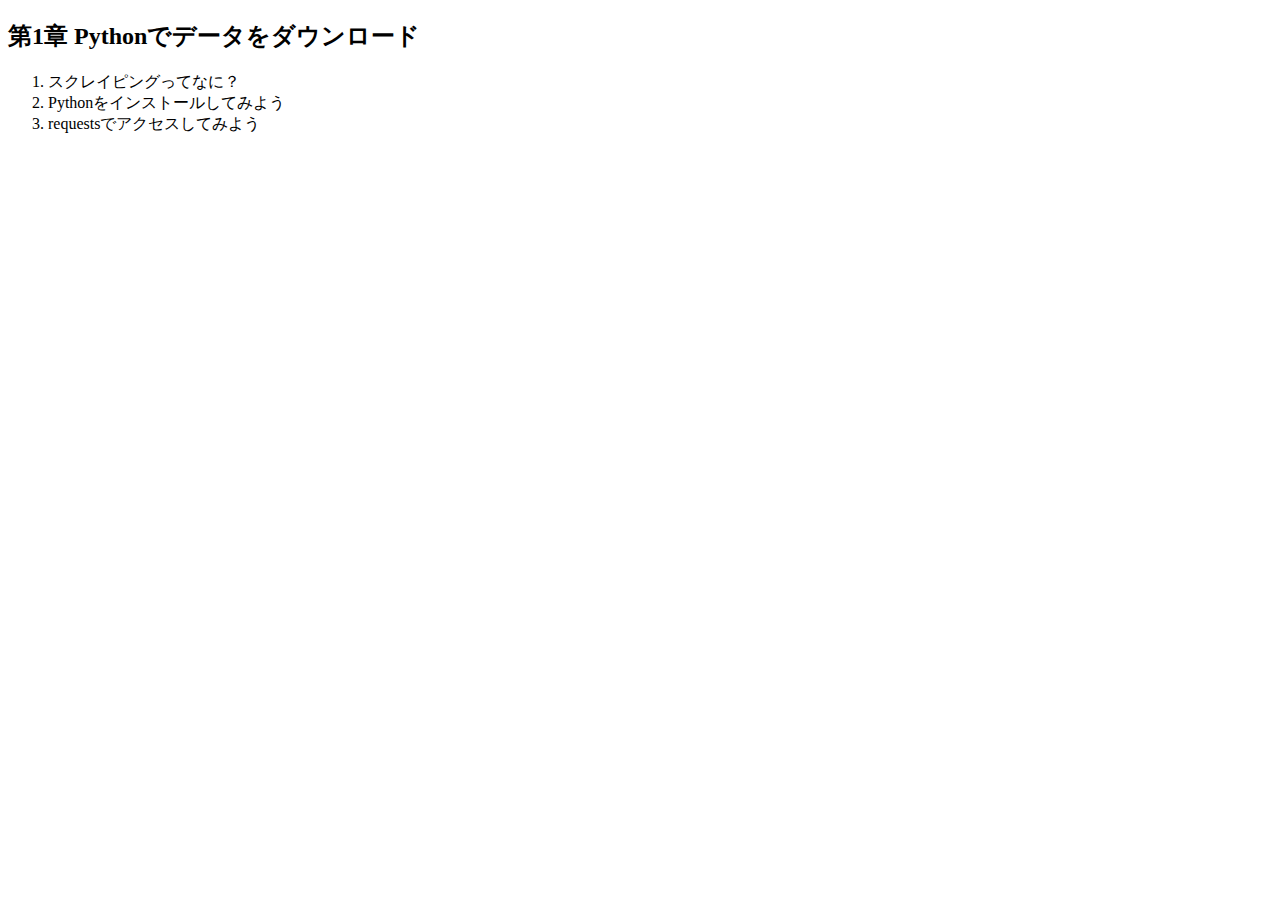
<file: Python/Python2nensei/python2nen_sample/chap1/test1.html>
<!DOCTYPE html>
<html>
	<head>
		<meta charset="UTF-8">
		<title>Python2年生</title>
	</head>
	<body>
		<h2>第1章 Pythonでデータをダウンロード</h2>
		<ol>
			<li>スクレイピングってなに？</li>
			<li>Pythonをインストールしてみよう</li>
			<li>requestsでアクセスしてみよう</li>
		</ol>
	</body>
</html>
</file>
<file: EMMET/Emmet_sozai_data/htdocs_start/css/style.css>
@charset "utf-8";

body{
	font-family: "游ゴシック体", "Yu Gothic", YuGothic, "ヒラギノ角ゴ Pro", "Hiragino Kaku Gothic Pro", "メイリオ", "Meiryo", sans-serif;
background: #eee;
color: #333;
}

header{
	width: 100%;
	height: 100px;
	border-top: 50px solid #000;
	background: #fff;
}

#headerWrap{
	width: 960px;
	margin: 0 auto;

}

h1{
	width: 280px;
	height: 70px;
	float: left;
	margin-top: 15px;
	
}

#gNav{
	width: 600px;
	height: 26px;
	float: left;
	margin: 37px 0 0 60px;
}

#gNav li {
	width: 100px;
	height: 26px;
	float: left;
	margin-right: 20px;
}

#gNav li a {
	display: block;
	width: 100px;
	height: 26px;
	background:transparent;
	color: #444;
	font-weight: bold;
	border-radius: 5px;
	text-align: center;
	font-size: 80%;
	line-height: 26px;
	text-decoration: none;
	-webkit-transition: linear 0.3s;
	
	
}

#gNav li a:hover {
	background: #ddd;

}

#gNav li a.current {
	background: #ddd;
	cursor: default;

}

#billboard{
	width: 100%;
	height: 450px;
	background: #999;

}

#mainImg{
	width: 960px;
	height: 450px;
	margin: 0 auto;

}

#contents {
	width: 960px;
	margin: 0 auto;
	background: #fff;

}

h2 {
	font-family: 'Rock Salt', cursive;
	font-size: 250%;
	text-align: center;
	padding: 40px 0;

}

#message p {
	text-align: center;
	font-size: 90%;
	line-height: 2;

}

#recomend {
	width: 790px;
	margin: 40px auto 0;
}

.recommendBox {
	width: 250px;
	text-align: center;
	font-size: 80%;
	float: left;

}

.recommendBox p {
	margin: 20px 0;
}

#cafeImg {
	margin-top: 40px;

}

#galleryDate {
	width: 880px;
	margin: 0 auto;
	padding-bottom: 40px;

}

#galleryImg {
	float: left;
	margin-right: 40px;
}

#galleryData p {
	font-size: 90%;
	line-height: 2;
	padding-right: 40px;

}

#sBtn {
	text-align: right;
	margin-top: 40px;
}

#sBtn a {
	display: inline-block;
	background: #6666cc;
	border-radius: 5px;
	border: 1px solid #449;
	text-align: center;
	padding: 3px 20px;
	font-size: 80%;
	color: #fff;
	text-decoration: none;
	-webkit-transition: linear 0.2s;
	-o-transition: linear 0.2s;
	transition: linear  0.2s;

}

#sBtn a:hover{
	background: #88c;

}

footer {
	background: #000;
	color: #fff;

}

#sitemap {
	width: 600px;
	margin: 0 auto 30px;
	padding-top: 20px;
}

#sitemap li dl dt {
	font-weight: bold;
	font-size: 90%;
	line-height: 2;
}

#list01, #list02, #list03 {
	width: 129px;
	border-left: 1px solid #fff;
	padding: 0 10px;
	float: left;
}

#list04 {
	width: 128px;
	border-left: 1px solid #fff;
	border-right: 1px solid #fff;
	padding: 0 10px;
	float: left;
}

.sublist {
	list-style: disc;
	padding-left: 20px;
}

.sublist li a {
	color: #fff;
	text-decoration: none;
	font-size: 90%;
	line-height: 2;

}
.sublist li a:hover {
	color: #999;
}

h4 {
	text-align: center;
	font-size: 150%;
	font-weight: bold;
	margin-bottom: 20px;
}

footer p {
	text-align: center;

}

#add {
	font-size: 90%;
	line-height: 1.5;
	margin-bottom: 20px;
}

#copyright {
	font-size: 80%;
	padding-bottom: 40px;
}
</file>
<file: HTML/Bootstrap4#30day/styles.css>
@import url('https://fonts.googleapis.com/css?family=Poppins:400,500,700');

html,body {
  height: 100%;
  width: 100%;
  font-family: 'Poppins', sans-serif;
  color: #222;
}

.navbar {
  padding: .8rem;
}

.navbar-nav li {
  padding-right: 20px;
}

.nav-link {
  font-size: 1.1em !important;
}

.carousel-inner img {
  width: 100%;
  height: 100%;
}

.carousel-caption {
  position: absolute;
  top: 50%;
  transform: translateY(-50%);
}

.carousel-caption h1 {
  font-size: 500%;
  text-transform: uppercase;
  text-shadow: 1px 1px 15px #000;
}

.carousel-caption h3 {
  font-size: 200%;
  font-weight: 500;
  text-shadow: 1px 1px 10px #000;
  padding-bottom: 1rem;
}

.btn-primary {
  background-color: #6648b1;
  border: 1px solid #6648b1;
}

.btn-primary:hover {
  background-color: #563d7c;
  border: 1px solid #563d7c;
}

.jumbotron {
  padding: 1rem;
  border-radius:0;
}

.padding {
  padding-bottom: 2rem;
}

.welcome {
  width: 75%;
  margin: 0 auto;
  padding-top: 2rem;
}

.welcome hr {
  border-top: 2px solid #b4b4b4;
  width: 95%;
  margin-bottom: 1rem;
}

  .fa-code {
    color: #e54d26;
  }

  .fa-bold {
    color: #563d7c;
  }

  .fa-css3 {
    color: #2163af;
  }

.fa-code, .fa-bold, .fa-css3 {
  font-size: 4em;
  margin: 1rem;
}

.fun {
  width: 100%;
  margin-bottom: 2rem;
}

.gif {
  max-width: 100%;
}

.social a {
font-size: 4.5em;
padding: 3rem;
}

.fa-facebook {
  color: #3b5998;
}

.fa-twitter {
  color: #00aced;
}

.fa-google-plus-g {
  color: #dd4b39;
}

.fa-instagram {
  color: #517fa4;
}

.fa-youtube {
  color: #bb0000;
}
.fa-facebook:hover,

.fa-twitter:hover, 
  
.fa-google-plus-g:hover,
  
.fa-instagram:hover,
  
.fa-youtube:hover{
  color: #d5d5d5;
}
  
footer {
  background-color: #3f3f3f;
  color: #d5d5d5;
  padding-top: 2rem;
}

hr.light {
  border-top: 1px solid #d5d5d5;
  width: 75%;;
  margin-top: .8rem;
  margin-bottom: 1rem;
}

footer a {
  color: #d5d5d5;

}

hr.light-100 {
  border-top: 1px solid #d5d5d5;
  width: 75%;;
  margin-top: .8rem;
  margin-bottom: 1rem;
}

/*---Media Queries --*/
@media (max-width: 992px) {
  .social a {
    font-size: 4em;
    padding: 2rem;
  }
  
@media (max-width: 768px) {
  .carousel-caption {
    top: 45%;

  }
  
  .carousel-caption h1 {
    font-size: 350%;
    }
  
  .carousel-caption h3 {
    font-size: 140%;
    font-weight: 400;
    padding-bottom: .2rem;
  
}

  .carousel-caption .btn {
    font-size: 95%;
    padding: 8px 14px;
  }

  .display-4 {
    font-size: 200%;

  }

  .social a {
    font-size: 2.5em;
    padding: 1.2rem;
  }
@media (max-width: 576px) {
  
}


/*---Firefox Bug Fix --*/
.carousel-item {
  transition: -webkit-transform 0.5s ease;
  transition: transform 0.5s ease;
  transition: transform 0.5s ease, -webkit-transform 0.5s ease;
  -webkit-backface-visibility: visible;
  backface-visibility: visible;
}
/*--- Fixed Background Image --*/
figure {
  position: relative;
  width: 100%;
  height: 60%;
  margin: 0!important;
}
.fixed-wrap {
  clip: rect(0, auto, auto, 0);
  position: absolute;
  top: 0;
  left: 0;
  width: 100%;
  height: 100%;
}
#fixed {
  background-image: url('img/mac.png');
  position: fixed;
  display: block;
  top: 0;
  left: 0;
  width: 100%;
  height: 100%;
  background-size: cover;
  background-position: center center;
  -webkit-transform: translateZ(0);
          transform: translateZ(0);
  will-change: transform;
}
/*--- Bootstrap Padding Fix --*/
[class*="col-"] {
    padding: 1rem;
}





/*
Extra small (xs) devices (portrait phones, less than 576px)
No media query since this is the default in Bootstrap

Small (sm) devices (landscape phones, 576px and up)
@media (min-width: 576px) { ... }

Medium (md) devices (tablets, 768px and up)
@media (min-width: 768px) { ... }

Large (lg) devices (desktops, 992px and up)
@media (min-width: 992px) { ... }

Extra (xl) large devices (large desktops, 1200px and up)
@media (min-width: 1200px) { ... }
*/
</file>
<file: HTML/GridLayout/styles.css>
body{
    padding: 0;
    margin: 0;
}

.container {
    background-color: #eee;
    display: grid;
    grid-template: 
        "header" 50px
        "main" 50px
        "sidebar" 50px
        "footer" 50px
        /100%;
}

.item1 {
    background: hsl(300,80%,30%);
     grid-area: header;
}
.item2 {
    background: hsl(300,80%,40%);
    grid-area: main;
}
.item3 {
    background: hsl(300,80%,50%);
    grid-area: sidebar;
}
.item4 {
    background: hsl(200,80%,30%);
    grid-area: footer;s
}

@media  (min-width: 570px) {
    .container {
        grid-template:
        "header header" 50px
        "main sidebar" 50px
        "footer footer" 50px
        / 1fr 200px;

    }
}
.item5 {
    background: hsl(200,80%,40%);
}
.item6 {
    background: hsl(200,80%,50%);
}
.item7 {
    background: hsl(100,80%,30%);
}
.item8 {
    background: hsl(100,80%,40%);
}
.item9 {
    background: hsl(100,80%,50%);
}
</file>
<file: JavaScript/Omikuji/CSS/styles.css>
body {
    background: #efefef;
}

#btn {
width: 200px;
height: 200px;
background: #ef454a;
border-radius: 50%;
margin: 30px auto 0;
text-align: center;
line-height: 200px;
color: #fff;
font-size: 42px;
font-weight: bold;
cursor: pointer;
box-shadow: 0 10px 0 #d1483e;
user-select: none;
}

#btn:hover{
    opacity: 0.9;
}

#btn.pressed{
    box-shadow: 0 5px o #d1483e;
    margin-top: 35px;
}
</file>
<file: EMMET/Emmet_sozai_data/htdocs_fin/css/style.css>
@charset "utf-8";

body{
	font-family: "游ゴシック体", "Yu Gothic", YuGothic, "ヒラギノ角ゴ Pro", "Hiragino Kaku Gothic Pro", "メイリオ", "Meiryo", sans-serif;
  background: #eee;
  color: #333;
}

header{
  width: 100%;
  height: 100px;
  border-top: 50px solid #000;
  background: #fff;
}

#headerWrap{
  width: 960px;
  margin: 0 auto;
}

h1{
  width: 280px;
  height: 70px;
  float: left;
  margin-top: 15px;
}

#gNav{
  width: 600px;
  height: 26px;
  float: left;
  margin: 37px 0 0 60px;
}

#gNav li{
  width: 100px;
  height: 26px;
  float: left;
  margin-right: 20px;
}

#gNav li a{
  display: block;
  width: 100px;
  height: 26px;
  background: transparent;
  color: #444;
  font-weight: bold;
  border-radius: 5px;
  text-align: center;
  font-size: 80%;
  line-height: 26px;
  text-decoration: none;
  -webkit-transition: linear 0.3s;
  -o-transition: linear 0.3s;
  transition: linear 0.3s;
}

#gNav li a:hover{
  background: #ddd;
}

#gNav li a.current{
  background: #ddd;
  cursor: default;
}

#billboard{
  width: 100%;
  height: 450px;
  background: #999;
}

#mainImg{
  width: 960px;
  height: 450px;
  margin: 0 auto;
}

#contents{
  width: 960px;
  margin: 0 auto;
  background: #fff;
}

h2{
  font-family: 'Rock Salt', cursive;
  font-size: 250%;
  text-align: center;
  padding: 40px 0;
}

#message p{
  text-align: center;
  font-size: 90%;
  line-height: 2;
}

#recommend{
  width: 790px;
  margin: 40px auto 0;
}

.recommendBox{
  width: 250px;
  text-align: center;
  font-size: 80%;
  float: left;
}

.recommendBox p{
  margin: 20px 0;
}

#cafeImg{
  margin-top: 40px;
}

#galleryData{
  width: 880px;
  margin: 0 auto;
  padding-bottom: 40px;
}

#galleryImg{
  float: left;
  margin-right: 40px;
}

#galleryData p{
  font-size: 90%;
  line-height: 2;
}

#sBtn{
  text-align: right;
}

#sBtn a{
  display: inline-block;
  background: #66c;
  border-radius: 5px;
  border: 1px solid #449;
  text-align: center;
  padding: 3px 20px;
  font-size: 80%;
  color: #fff;
  text-decoration: none;
  -webkit-transition: linear 0.2s;
  -o-transition: linear 0.2s;
  transition: linear 0.2s;
}

#sBtn a:hover{
  background: #88c;
}

footer{
  background: #000;
  color: #fff;
}

#sitemap{
  width: 600px;
  margin: 0 auto 30px;
  padding-top: 20px;
}

#sitemap li dl dt{
  font-weight: bold;
  font-size: 90%;
  line-height: 2;
}

#list01,
#list02,
#list03{
  width: 129px;
  border-left: 1px solid #fff;
  padding: 0 10px;
  float: left;
}

#list04{
  width: 128px;
  border-left: 1px solid #fff;
  border-right: 1px solid #fff;
  padding: 0 10px;
  float: left;
}

.subList{
  list-style: disc;
  padding-left: 20px;
}

.subList li a{
  color: #fff;
  text-decoration: none;
  font-size: 90%;
  line-height: 2;
}

.subList li a:hover{
  color: #999;
}

h4{
  text-align: center;
  font-size: 150%;
  font-weight: bold;
  margin-bottom: 20px;
}

footer p{
  text-align: center;
}

#add{
  font-size: 90%;
  line-height: 1.5;
  margin-bottom: 20px;
}

#copyright{
  font-size: 80%;
  padding-bottom: 40px;
}
</file>
<file: HTML/30dayTrial/practice/css/test.css>
h1{
  font-size: 32px;
  color: red;
}


img:hover {
opacity: 0.7;
}
</file>
